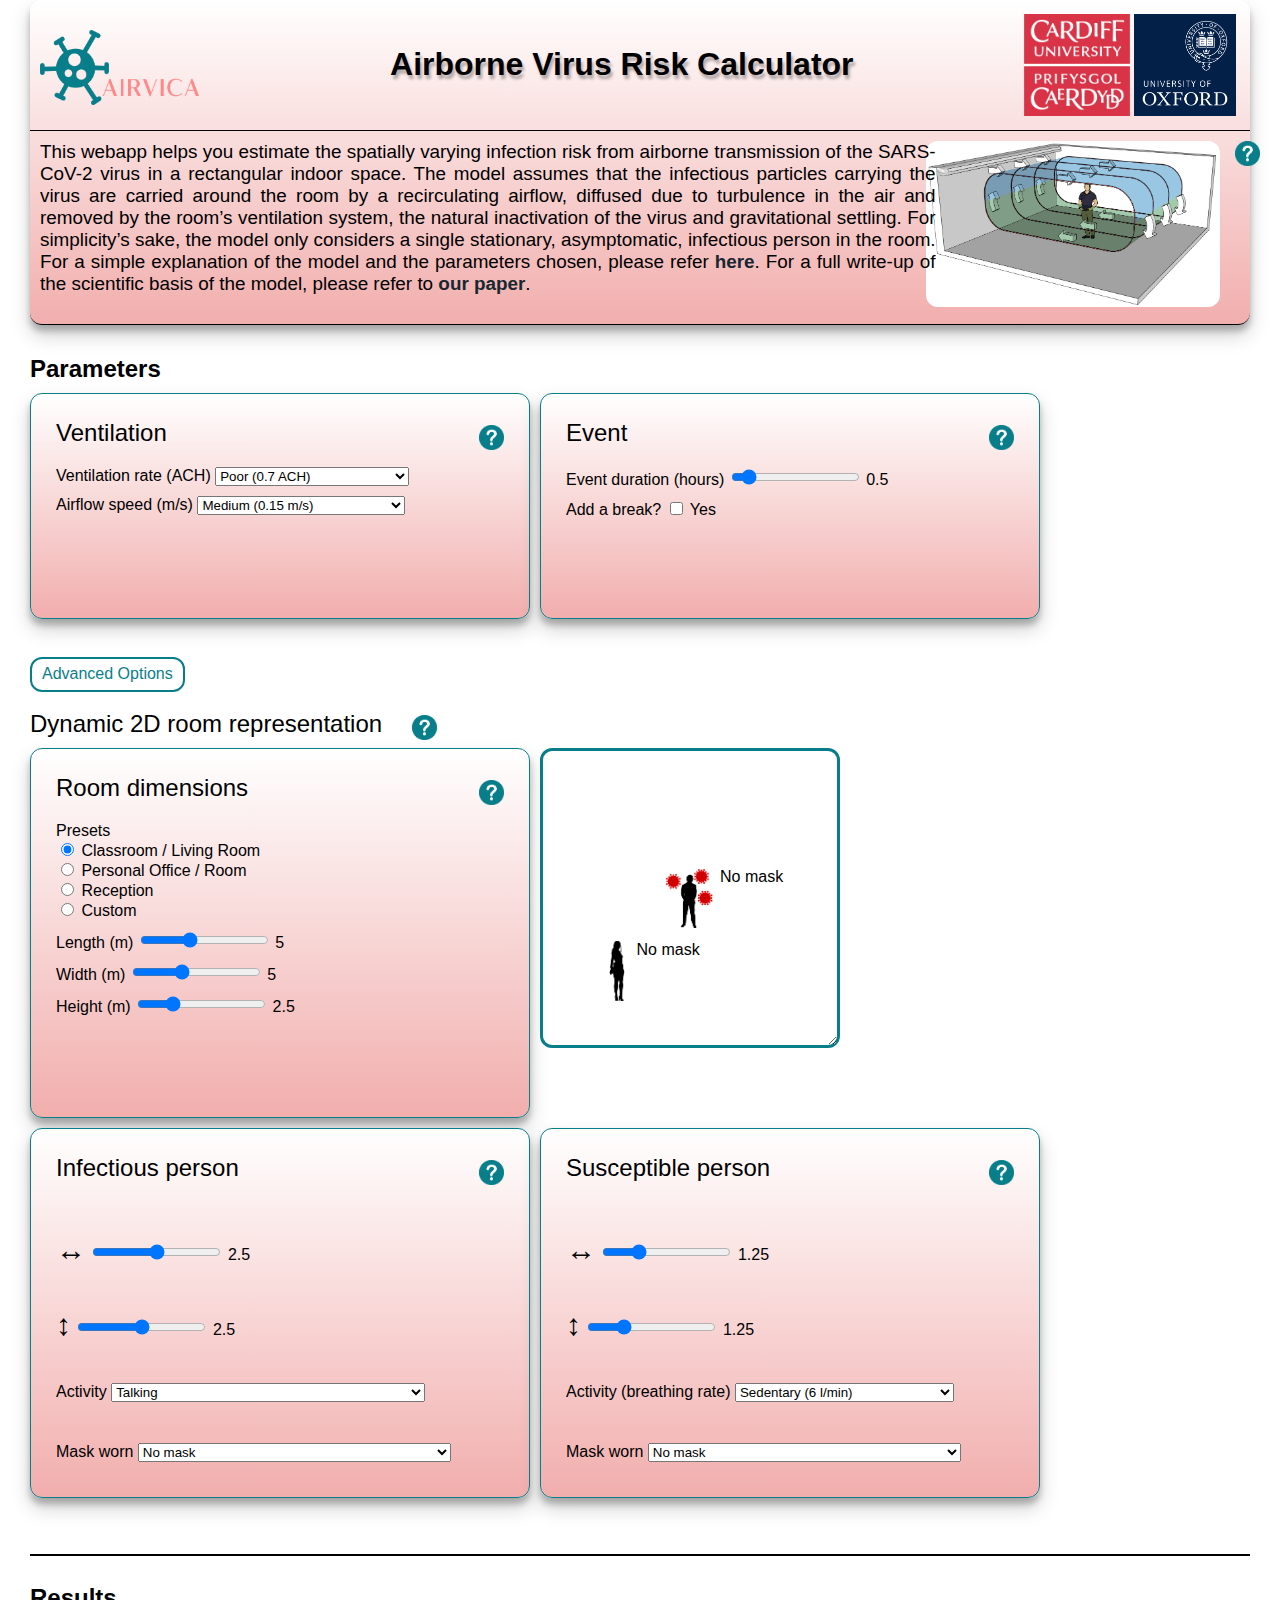
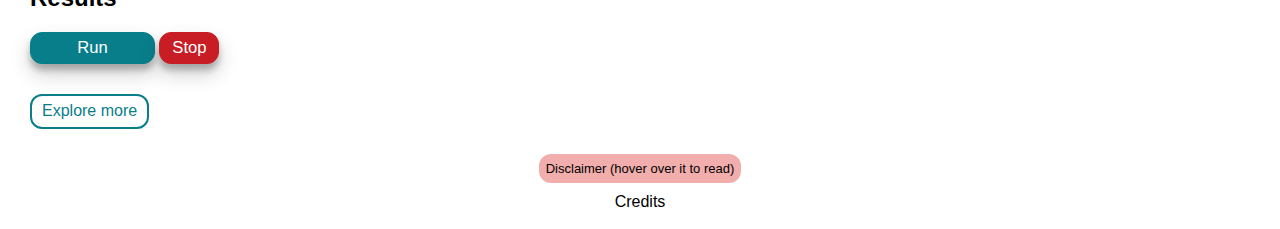
<file: index.html>
<!-- Skip to content
zechlau14
/
airborne_transmission_webapp
Private
Code
Issues
Pull requests
Actions
Projects
Security
Insights
Settings
airborne_transmission_webapp/webapp.html
@D-i-m-i
D-i-m-i work done on mask icons
 2 contributors
571 lines (510 sloc)  29.8 KB -->
<!DOCTYPE html>
<html lang="en">

<head>
    <meta charset="UTF-8">
    <meta name="viewport" content="width=device-width, initial-scale=1.0">

    <link rel="stylesheet" href="sheet/webapp_style.css">
    <link rel="stylesheet" href="sheet/hovertext_style.css">
    <!-- CSS only -->

    <!-- link to add Bootstrap -->
    <link href="https://cdn.jsdelivr.net/npm/bootstrap@5.2.3/dist/css/bootstrap.min.css" rel="stylesheet" integrity="sha384-rbsA2VBKQhggwzxH7pPCaAqO46MgnOM80zW1RWuH61DGLwZJEdK2Kadq2F9CUG65" crossorigin="anonymous">

    <!-- <link rel="stylesheet" href="sheet/range_style.css"> -->
    <!--<script src="https://ajax.googleapis.com/ajax/libs/jquery/3.6.0/jquery.min.js"></script>-->
    <title>Airborne Virus Risk Calculator</title>
    <script src="https://cdn.plot.ly/plotly-latest.min.js"></script>
</head>

<body class="body">
  <div class="container-local">
    <div class="banner">
      <!-- <div class="banner-top"> -->
        <!-- <div class="row"> -->
          <!-- <div class="col col-6"> -->
      <div style="display: flex; margin-bottom: 10px; padding: 10px 0 10px 0; justify-content: space-between; border-bottom: 1px solid black;">
        <img src="images/airvica_logo_c.png" alt="airvica_logo" style="width: 13%; min-width: 80px; max-width: 210px; height: fit-content; margin: 20px 10px 10px 10px;">
        <div style="display: flex; align-items: center; text-align: center;">
          <h1 style="margin: 0 0 0 15px; font-size: calc(0.8em + 1.5vw); text-shadow: 2px 4px 3px rgba(0, 0, 0, 0.3);">Airborne Virus Risk Calculator</h1>
        </div>
        <!-- <div style="display: flex;"> -->
        <!-- <div style="display: flex; align-items: center;"> -->
        <div style="text-align: right; width: 220px; display: flex; align-items: center; margin-right: 10px">
          <img src="images/cardiff_logo_c.jpeg" alt="cardiff_uni_logo" style="width: var(--logo-width); height: var(--logo-height); min-width: var(--logo-min-width); margin: var(--logo-margin)">
          <img src="images/oxford_logo_c.png" alt="oxford_uni_logo" style="width: 48%; height: fit-content; min-width: var(--logo-min-width); margin: var(--logo-margin); margin-left: 0px;">
        </div>
          <!-- </div> -->
        <!-- <div style="display: flex; align-items: center;"> -->
        <!-- </div> -->
        <!-- </div> -->
      </div>
          <!-- </div> -->
        <!-- <div class="title-logos"> -->
          <!-- <div style="display: flex;"> -->
          <!-- <div class="col col-6"> -->
          <!-- </div> -->
        <!-- <div class="col col-sm-12 col-lg-4">
        </div> -->
          <!-- </div> -->
        <!-- <div style="display: flex;">
          <img src="images/oxford_logo_c.png" alt="oxford_uni_logo" style="margin-left: 20px; width: 139px; height: 41px; box-shadow: var(--box-shadow)">
          <img src="images/cardiff_logo_c.jpeg" alt="cardiff_uni_logo" style="width: 88px; height: 41px; margin-left: 10px; box-shadow: var(--box-shadow)">
        </div> -->
        <!-- </div> -->
      <!-- </div> -->
      <!-- Intro text -->

      <!-- <div class="container"> -->
      <div class="banner-text-and-video">
        <!-- <div class="banner-text col-sm-8 col-lg-8" style="width: 50%"> -->
          <div class="embedded-video" style="width: 40%; float:right; max-width: 23vw; min-width: 200px; margin-left: 10px">
            <!-- <img src="images/virus.jpg" alt="virus_illustration" style="height: 406px;"> -->
            <!-- <iframe width="90%" height="100%" src="https://www.youtube.com/embed/udfSJ1wj1YE" title="YouTube video player" frameborder="0" allow="accelerometer; autoplay; clipboard-write; encrypted-media; gyroscope; picture-in-picture" allowfullscreen></iframe> -->
            <!-- <iframe width="100%" height="100%" src="https://www.youtube.com/embed/udfSJ1wj1YE" title="YouTube video player" frameborder="0" allow="accelerometer; autoplay; clipboard-write; encrypted-media; gyroscope; picture-in-picture" allowfullscreen></iframe> -->
              <img src="images/air_circulation.jpg" alt="air_circulation_schematic" style="border-radius: 12px; width: 100%">
              <div>
                <span class="hovertext" text-hover="An illustration of the assumption of the recirculating loop formed in the room by the mechanical ventilation.
                In the blue part of the loop, the air is travelling left to right, while in the green part of the loop, the air is travelling right to left.">
                <img src="images/info_mark.png" alt="card information" class="question-mark" style="margin-left: 15px">
                </span>
              </div>
            </div>
          <div class="description">
            <For>This webapp helps you estimate the spatially varying infection risk from airborne transmission of the SARS-CoV-2 virus in a rectangular indoor space. The model assumes that the infectious particles carrying the virus are carried around the room by a recirculating airflow, diffused due to turbulence in the air and removed by the room’s ventilation system, the natural inactivation of the virus and gravitational settling. For simplicity’s sake, the model only considers a single stationary, asymptomatic, infectious person in the room. For a simple explanation of the model and the parameters chosen, please refer <a href="Simple_Explanation.pdf">here</a>. For a full write-up of the scientific basis of the model, please refer to <a href="https://doi.org/10.1098/rspa.2021.0383" target="_blank">our paper</a>.</p>
          </div>
          <!-- <div class="banner-text" style="width: 70%"> -->
          <!-- <div class="embedded-video col" style="min-height: 285px;"> -->

    <!-- </div> -->
      </div>
    <!-- </div> -->
    </div>


    <div class=controls-plots-area style="margin-top: 30px;">
      <h2 class="h2-local">Parameters</h2>
      <div style="display: flex; flex-wrap: wrap;">
        <!-- <div style="display: flex; flex-direction: column;"> -->
        <!-- model inputs -->
        <!-- <div style="display: flex; justify-content: start; flex-direction: column;"> -->

          <div class="controls-card" style="height:fit-content; min-height: 226px; margin-top: 0px width: var(--room-cards-width);
          max-width: var(--room-cards-max-width); margin-bottom: 10px;">
            <div class="card-headings">
              <p class="h2-local">Ventilation</p>
              <span class="hovertext" text-hover="Ventilation, ie. the injection of air into the room, is assumed to be from mechanical sources.
              The ventilation rate is given in terms of Air Exchanges per Hour (ACH), which measures the amount of fresh air injected into the room in an hour as a fraction of the room's volumes.">
                <img src="images/info_mark.png" alt="card information" class="question-mark">
              </span>
            </div>
            <div class="controls-alignment">
              <div class="control-padding">
                <label for="vent">Ventilation rate (ACH) </label>
                <select id="vent" name="vent" onchange="show_hide_custom(this)">
                  <option value="0.2"> Very poor (0.2 ACH)</option>
                  <option value="0.7" selected> Poor (0.7 ACH)</option>
                  <option value="3"> Good (3.0 ACH)</option>
                  <option value="6"> Very good (6.0 ACH)</option>
                  <option value="customOption">Choose your own ACH value</option>
                </select><input type="range" id="vent-custom" name="vent-custom" style="display:none;" min="0.1" step="0.01"
                value="3" max="40" oninput="this.nextElementSibling.value = this.value;"> </input>
                <output style="display:none;">3</output>
              </div>

              <div class="control-padding" style="padding-bottom: 10px;">
                <label for="airflow">Airflow speed (m/s)</label>
                <!--<select id="airflow" name="airflow" onchange="if(this.options[this.selectedIndex].value=='customOption'){
                    this.style.display='none'; this.nextElementSibling.style.display='inline';
                }"> -->
                <select id="airflow" name="airflow" onchange="show_hide_custom(this)">
                  <option value="0"> Off (0  m/s)</option>
                  <option value="0.15" selected> Medium (0.15 m/s)</option>
                  <option value="0.8"> High (0.8 m/s)</option>
                  <option value="customOption">Choose your own airflow speed</option>
                </select><input type="range" id="airflow-custom" name="airflow-custom" style="display:none;" min="0" step="0.01"
                value="0.5" max="3" oninput="this.nextElementSibling.value = this.value;"> </input>
                <output style="display:none;">0.5</output>
              </div>
            </div>
          </div>

          <div class="controls-card" style="height:fit-content; min-height: 226px; margin-top: 0px; margin-bottom: 20px; width: var(--room-cards-width);
          max-width: var(--room-cards-max-width);">
            <div class="card-headings">
              <p class="h2-local">Event</p>
              <span class="hovertext" text-hover="We assume that the room is free of the virus at the beginning of the event.
              If a break is added during the event, we assume that everyone leaves the room during the break and the mechanical ventilation settings are unchanged.">
                <img src="images/info_mark.png" alt="card information" class="question-mark">
              </span>
            </div>
            <!-- <div class="controls-alignment"> -->
              <div class="control-padding">
                <label for="duration"> Event duration (hours)</label>
                <input type="range" id="duration" name="duration" min="0.25" max="3" value="0.5" step="0.05"
                oninput="this.nextElementSibling.value = this.value;" onmouseup="pass_break();">
                <output>0.5</output>
              </div>

              <div class="control-padding" style="padding-bottom: 10px;">
                <div>
                  <label for="break"> Add a break?</label>
                  <input type="checkbox" id="break" name="break" onclick="add_break()"> Yes
                </div>

                <div id="break-inputs">
                  <div style="display: flex; flex-direction: column;">
                    <div>
                      <label for="break-inputs"> Set when the break starts and ends.<br></label>
                    </div>

                    <div>
                      <input type="range" id="break-part1" name="break-part1"
                      min="0" max="0.5" step="0.05" value="0.2" oninput="show_break_numbers()">
                      <input type="range" id="break-part2" name="break-part2"
                      min="0" max="0.5" step="0.05" value="0.3" oninput="show_break_numbers()">
                    </div>
                  </div>
                  <br>
                  <div id="break-numbers">
                    <span id="break-start">0.2</span>
                    <span id="break-end">0.3</span>
                  </div>
                  <div id="break-numbers"><span>start</span> <span>end</span></div>
                </div>
              </div>
            <!-- </div> -->
          </div>
        <!-- </div> -->
      <!-- </div> -->
    </div>

        <!-- <div style="display: flex; flex-direction: column;">
          <div style="display: flex; justify-content: flex-start;">
            <div>
              <h2 class="h2-local">3D room and air circulation illustration</h2>
            </div>
            <div style="margin-top: 5px;">
              <span class="hovertext" text-hover="An illustration of the assumption of the recirculating loop formed in the room by the mechanical ventilation.
              In the blue part of the loop, the air is travelling left to right, while in the green part of the loop, the air is travelling right to left.">
                <img src="images/info_mark.png" alt="card information" class="question-mark">
              </span>
            </div>
          </div>
          <div class="room-air-illustration">
            <img src="images/air_circulation.png" alt="air_circulation_schematic" style="width: 100%; border-radius: 12px;">
          </div>
        </div> -->

      <br>
      <!-- <br> -->
      <!-- continuation of model inputs -->
      <!-- button to show Advanced inputs to the model -->
      <button type="button" onclick="advanced_options()" class="secondary-button">Advanced Options</button> <br>

      <div name="advanced-options" id="advanced-options" class="advanced-card" style="display:none;">
        <div class="card-headings">
          <p class="h2-local">Advanced Options</p>
          <span class="hovertext" text-hover="Advanced Options deal with properties that are dependent on the virus.
          The default values are some of the possible values for SARS-CoV-19.">
            <img src="images/info_mark.png" alt="card information" class="question-mark">
          </span>
        </div>
        <div class="controls-alignment">
          <div class="control-padding">
            <label for="emission"> Respiratory droplet emission rate for breathing (particles/min)</label>
              <input type="number" name="emission" id="emission" value="480" min="0">

              <label for="viral-load">Viral load of infectious person (virus/mL)</label>
              <!--<select id="viral-load" name="viral-load" onchange="if(this.options[this.selectedIndex].value=='customOption'){
                  this.style.display='none'; this.nextElementSibling.style.display='inline';
              }"> -->
              <select id="viral-load" name="viral-load" onchange="show_hide_custom(this)">
                  <option value="4"> Low (10^4)</option>
                  <option value="7"> Average (10^7))</option>
                  <option value="9" selected> High (10^9))</option>
                  <option value="12"> Very high (10^12))</option>
                  <option value="customOption">Choose your own</option>
                  </select><input type="number" id="viral-load-custom" name="viral-load-custom" style="display:none;" min="0"> </input>
          </div>

          <div class="control-padding" style="padding-bottom: 10px; padding-right: 10px;">
            <label for="deact">Virus deactivation rate (1/h)</label>
              <input type="number" name="deact" id="deact" value="0.636" min="0">

              <label for="settle">Gravitational settling rate (1/h)</label>
              <input type="number" name="settle" id="settle" value="0.122" min="0">

              <label for="Inf-Const"> Median Infectious Dose </label>
              <input type="number" name="Inf-Const" id="Inf-Const" value="200" min="1">
          </div>

          <div class="control-padding">
            <b>Step size</b>
              <label for="delta-x"> &Delta;x (m) </label>
              <input type="number" name="delta-x" id="delta-x" value="0.16" min="0" max="1">

              <label for="delta-y"> &Delta;y (m) </label>
              <input type="number" name="delta-y" id="delta-y" value="0.16" min="0" max="1">

              <label for="delta-t"> &Delta;t (s) </label>
              <input type="number" name="delta-t" id="delta-t" value="3" min="0" max="20">
          </div>
          <div class="control-padding" style="padding-bottom: 0px;">
            <p><em>Warning: making these too small will cause the calculation of the infection risk in the room to be extremely slow.</em></p>
          </div>
        </div>
      </div>

      <div name="advanced-options" id="advanced-options" class="boxed" style="display:none;">
          <h3>Advanced options</h3>
          <p> <label for="emission"> Respiratory droplet emission rate for breathing (particles/min)</label>
              <input type="number" name="emission" id="emission" value="480" min="0">

              <label for="viral-load">Viral load of infectious person (virus/mL)</label>
              <select id="viral-load" name="viral-load" onchange="if(this.options[this.selectedIndex].value=='customOption'){
                  this.style.display='none'; this.nextElementSibling.style.display='inline';
              }">
                  <option value="4"> Low (10^4)</option>
                  <option value="7"> Average (10^7))</option>
                  <option value="9" selected> High (10^9))</option>
                  <option value="12"> Very high (10^12))</option>
                  <option value="customOption">Choose your own</option>
                  </select><input type="number" id="viral-load-custom" name="viral-load-custom" style="display:none;" min="0"> </input>
          </p>

          <p>
              <label for="deact">Virus deactivation rate (1/h)</label>
              <input type="number" name="deact" id="deact" value="0.636" min="0">

              <label for="settle">Gravitational settling rate (1/h)</label>
              <input type="number" name="settle" id="settle" value="0.122" min="0">

              <label for="Inf-Const"> Median Infectious Dose </label>
              <input type="number" name="Inf-Const" id="Inf-Const" value="200" min="1">
          </p>

          <p> <b>Step size</b>
              <label for="delta-x"> Delta x (m) </label>
              <input type="number" name="delta-x" id="delta-x" value="0.16" min="0" max="1">

              <label for="delta-y"> Delta y (m) </label>
              <input type="number" name="delta-y" id="delta-y" value="0.16" min="0" max="1">

              <label for="delta-t"> Delta t (s) </label>
              <input type="number" name="delta-t" id="delta-t" value="3" min="0" max="20">
          </p>
          <p>  Warning: making these too small will cause the calculation of the infection risk in the room to be extremely slow. </p>

      </div>

      <br>
      <div style="display: flex; justify-content: space-between; flex-wrap: wrap;">
        <div style="display: flex; flex-direction: column;">
          <div style="display: flex; justify-content: flex-start;">
            <div>
              <p class="h2-local">Dynamic 2D room representation</p>
            </div>
            <div style="margin-top: 5px;">
              <span class="hovertext" text-hover="This shows a 2D image of the floor area of the room, and the positions of the infected and susceptible person in the room.
              To manipulate the dimensions of the room or the position of people, you may either use the controls on the corresponding cards
              or click and drag the bottom right corner of the room or the person icons.">
                <img src="images/info_mark.png" alt="card information" class="question-mark">
              </span>
            </div>
          </div>
          <!-- Room rectangle can be dragged to resize.
            and the Infectious person dot can be dragged to be repositioned.-->
          <div style="display: flex; flex-direction: column; margin-bottom: 20px;">

            <div style="display: flex; flex-wrap: wrap">
              <div class="controls-card" style="margin-top: 0; margin-bottom: 10px; width: var(--room-cards-width); max-width: var(--room-cards-max-width);">
                <div class="card-headings">
                  <p class="h2-local">Room dimensions</p>
                  <span class="hovertext" text-hover="The dimensions of the rectangular room.">
                    <img src="images/info_mark.png" alt="card information" class="question-mark">
                  </span>
                </div>
                <div class="controls-alignment">
                  <div class="control-padding">
                    <label for="room-presets">Presets</label><br>
                    <div style="display: flex; flex-direction: column;">
                      <div><input type="radio" name="room-presets" id="classroom-choice" onclick="room_presets(id)" checked="checked"> Classroom / Living Room</input></div>
                      <div><input type="radio" name="room-presets" id="office-choice" onclick="room_presets(id)"> Personal Office / Room </input></div>
                      <div><input type="radio" name="room-presets" id="reception-choice" onclick="room_presets(id)"> Reception</input></div>
                      <div><input type="radio" name="room-presets" id="custom-room-preset" onclick="room_presets(id)"> Custom</input></div>
                    </div>
                  </div>

                  <div class="control-padding">
                    <label for="room-length"> Length (m) </label>
                    <input type="range" id="room-length" name="room-length" min="2" max="10" value="5" step="0.1"
                    oninput="passRoomLength(); room_preset_custom()">
                    <!-- oninput, passRoomLength changes the length of the room visualisation-->
                    <output> 5 </output>
                  </div>

                  <div class="control-padding">
                    <label for="room-length"> Width (m) </label>
                    <input type="range" id="room-width" name="room-width" min="2" max="10" value="5" step="0.1"
                    oninput="passRoomWidth(); room_preset_custom()">
                    <!-- oninput, passRoomWidth changes the length of the room visualisation-->
                    <output> 5 </output>
                  </div>

                  <div class="control-padding" style="padding-bottom: 10px;">
                    <label for='roomd-height'> Height (m)</label>
                    <input type="range" id="room-height" name="room-height" min="2" max="4" value="2.5" step="0.1"
                    oninput="this.nextElementSibling.value = this.value; room_preset_custom()">
                    <output>2.5</output>
                  </div>
                </div>
              </div>
              <div class="room-visual" id="room-visual" ondragover="allowDrop(event);" style="margin-right: 10px; margin-bottom: 10px;">
                <!-- <div class="drag_dot" id="source_dot" draggable="true" ondrag='dragInf(event);' ondragend="dragInfend(event);"></div> -->
                  <div style="display: flex;">
                  <!--<div class="infectious-avatar" id="source_dot" draggable="true" ondragstart="event.dataTransfer.setData('text/plain', this.id);" ondrag='dragInf(event);' ondragend="dragInfend(event);"></div>-->
                  <!--<div class="infectious-avatar" id="susceptible_dot" draggable="true" ondragstart="event.dataTransfer.setData('text/plain', this.id);" ondrag="dragSus(event);" ondragend="dragSusend(event);"></div>-->
                    <div class="infectious-avatar" id="source_dot">
                      <span class="mask_pic avatar-and-mask" id="inf_mask_pic">No mask</span>
                    </div>
                    <div class="susceptible-avatar" id="susceptible_dot">
                      <span class="mask_pic avatar-and-mask" style="margin-left: 50px;" id="occ_mask_pic">No mask</span>
                    </div>
                  </div>
              </div>


          </div>
          <div style="display: flex; flex-wrap: wrap;">
            <div class="controls-card" style="display: flex; flex-direction: column; justify-content: space-between; margin-top: 0px; margin-bottom: 10px; width: var(--room-cards-width); max-width: var(--room-cards-max-width);">
            <div class="card-headings">
              <p class="h2-local">Infectious person</p>
              <span class="hovertext" text-hover="Control the position of the infectious person, what they are doing and the type of mask they are wearing.">
                <img src="images/info_mark.png" alt="card information" class="question-mark">
              </span>
            </div>
            <!-- <div class="controls-alignment"> -->
              <div class="control-padding">
                <label for='x0' style="font-size: 30px">&harr;</label>
                <input type='range' id="x0" name="x0" min="0" value="2.5" max="5" step="0.01"
                oninput="pass_source_coord();">
                <!-- oninput, passX0 updates the infectious person dot-->
                <output> 2.5 </output>
              </div>

              <div class="control-padding">
                <label for='y0' style="font-size: 30px">&#8597;</label>
                <input type='range' id="y0" name="y0" min="0" value="2.5" max="5" step="0.01"
                oninput="pass_source_coord();">
                <!-- oninput, passY0 updates the infectious person dot-->
                <output> 2.5 </output>
              </div>

              <div class="control-padding">
                <label for="talk">Activity</label>
                <select id="talk" name="talk" class="dropdown-width" onchange="show_hide_custom_percent(this)">
                  <option value="0">Breathing</option>
                  <option value="100" selected>Talking</option>
                  <option value="customOption">Choose the % of time talking</option>
                </select>
                <input type="range" id="talk-custom" name="talk-custom" style="display:none;" min="0" max="100" step="1" value="50"
                oninput="this.nextElementSibling.value = this.value + '%'; this.nextElementSibling.style='display:inline';"></input>
                <output style="display:none">50%</output>
              </div>

              <div class="control-padding" style="padding-bottom: 10px">
                <label for="inf-mask">Mask worn</label>
                <select id="inf-mask" name="inf-mask" class="dropdown-width" onchange="inf_mask_visual(); show_hide_custom_percent(this)">
                  <option value="0" selected> No mask</option>
                  <option value="0.35"> 1-ply Cloth mask (35%)</option>
                  <option value="0.5"> 3-ply Cloth mask (50%)</option>
                  <option value="0.59"> Surgical mask (59%)</option>
                  <option value="0.9"> N95/FFP2 mask (95%) </option>
                  <option value="customOption">Choose your own mask efficiency (%)</option>
                  </select>
                <input type="range" id="inf-mask-custom" name="inf-mask-custom" style="display:none;" min="0" max="100" step="1" value="0"
                    onblur="if(this.value==''){toggleField(this,this.previousSibling);}" oninput="this.nextElementSibling.value = this.value + '%'; this.nextElementSibling.style='display:inline';"> </input>
                <output style="display:none">0%</output>
                <!-- <span class="mask_pic" id="inf_mask_pic"> </span> -->
              </div>
            <!-- </div> -->
            </div>
            <div class="controls-card" style="display: flex; flex-direction: column; justify-content: space-between; margin-top: 0px; width: var(--room-cards-width); max-width: var(--room-cards-max-width);">
              <div class="card-headings">
                <p class="h2-local">Susceptible person</p>
                <span class="hovertext" text-hover="Control the position of the susceptible person, what they are doing and the type of mask they are wearing.">
                  <img src="images/info_mark.png" alt="card information" class="question-mark">
                </span>
              </div>

              <!-- <div class="controls-alignment"> -->
                <div class="control-padding">
                  <label for="x_e" style="font-size: 30px">&harr;</label>
                    <input type="range" id="x_e" name="x_e" min="0" max="5" value="1.25" step="0.01"
                    oninput="pass_sus_coord();">
                    <output>1.25</output>
                </div>

                <div class="control-padding">
                  <label for="y_e" style="font-size: 30px">&#8597</label>
                    <input type="range" id="y_e" name="y_e" min="0" max="5" value="1.25" step="0.01"
                    oninput="pass_sus_coord();">
                    <output>1.25</output>
                </div>

                <div class="control-padding">
                  <label for="occ-act">Activity (breathing rate)</label>
                    <!--<select id="occ-act" name="occ-act" onchange="if(this.options[this.selectedIndex].value=='customOption'){
                        this.style.display='none'; this.nextElementSibling.style.display='inline'; this.nextElementSibling.nextElementSibling.style.display='inline';
                    }"> -->
                    <select id="occ-act" name="occ-act" style="width: 49%;" onchange="show_hide_custom(this)">
                      <option value="6" selected> Sedentary (6 l/min)</option>
                      <option value="18"> Active (18 l/min)</option>
                      <option value="54"> Moderate exercise (54 l/min)</option>
                        <option value="customOption">Choose your own breathing rate</option>
                      </select><input type="range" id="occ-act-custom" name="occ-act-custom" style="display:none;" min="3" step="0.1"
                      value="6" max="120" oninput="this.nextElementSibling.value = this.value+' l/min';"> </input>
                      <output style="display:none;">6 l/min</output>
                </div>

                <div class="control-padding" style="padding-bottom: 10px">
                  <label for="occ-mask">Mask worn</label>
                    <!--<select id="occ-mask" name="occ-mask" onchange="sus_mask_visual();if(this.options[this.selectedIndex].value=='customOption'){
                        this.style.display='none'; this.nextElementSibling.style.display='inline'; this.nextElementSibling.nextElementSibling.style.display='inline';
                    }"> -->
                    <select id="occ-mask" class="dropdown-width" name="occ-mask" onchange="sus_mask_visual(); show_hide_custom_percent(this)">
                        <option value="0" selected> No mask</option>
                        <option value="0.2"> 3-ply Cloth mask (20%)</option>
                        <option value="0.5"> Surgical mask (50%)</option>
                        <option value="0.9"> N95/FFP2 mask (90%) </option>
                        <option value="customOption">Choose your own mask efficiency (%)</option>
                    </select><input type="range" id="occ-mask-custom" name="occ-mask-custom" style="display:none;" min="0" max="100" step="1" value="0"
                    oninput="this.nextElementSibling.value = this.value + '% efficency'; this.nextElementSibling.style='display:inline';"> </input>
                    <output style="display:none">0% efficiency</output>
                </div>
              <!-- </div> -->
            </div>
          </div>

            </div>
            <br>
          </div>


          <!--
          <div>
            <p style="margin: 0px 0px 5px 5px;"><strong>Mask worn:</strong></p>
            <div style="display: flex">
            <div>
              <img src="images/infected_person.png" alt="infectious_person_illustration" style="aspect-ratio: 1/1; width: 40px;">
            </div>
            <div>
            </div>
            </div>
          </div>
          -->






      </div>

      <hr style="border: 1px solid black;">
      <div style="display: flex; flex-direction: column;">
          <div>
            <h2>Results</h2>
          </div>
          <div>
            <button type="button" onclick="Run_no_modes()" class="results-button">Run</button>
            <button type="button" onclick="reset_results();" class="results-stop-button">Stop</button>
          </div>


          <!-- loading bar to show progress of model-->
          <div class="progress-bar-local" id="progress-bar" style="margin-top: 10px;">
            <div class="the-bar" id="the-bar" style="display:none;"></div>
          </div>
        </div>
        <div style="display: flex; margin-top: 10px; justify-content: space-between; flex-wrap: wrap">
          <div id="output-msg" style="display: none">
            <div style="display: flex; flex-direction: column;">
              <div style="margin-top: 15px;">
                <h3>% infection</h3>
              </div>
              <!-- <div style="box-shadow:  var(--box-shadow); border-radius: var(--border-radius); margin-bottom: 15px"> -->
                <p class="output-message"><span id="risk_avg" style="display:none"></span><span id="infected" style="display:none"></span></p>
              <!-- </div> -->
            </div>
          </div>
          <div>
            <div id="chart_area" style="display: none; width: 100vw">
              <div style="display: flex; flex-direction: column;">
                <div>
                  <h3>Infection risk at the end of the event</h3>
                </div>
                <div id='inf-contour' class="chart" style="display:none; max-width: 90vw; margin-left: -50px"> </div>
                  <!-- <div class="chart">
                     <p id="chart_time"></p>
                     <div id='inf-contour' style="display:none"> </div>
                  </div> -->
              </div>
            </div>
          </div>
        </div>
      <div style="margin-top: 10px;">
        <button type="button" class="secondary-button" onclick="explore_more()">Explore more</button>
      </div>
      <div id="Explore_more_container" style="display: none; margin-top: 15px;">
        <div>
          <h3 style="font-size: var(--font-size-results)">Calculate the concentration and risk at a specific position</h3>
          <button type="button" onclick="Run_position()" class="primary-button">Run</button>
          <button type="button" onclick="reset_results()" class="stop-button">Stop</button>
          </div>

          <!-- <div class="loader" id="loading" style="display:none"></div> -->
          <div class="progress-bar-local">
            <div class="the-bar" id="position-loading" style="display:none;">   </div>
          </div>

          <div class="chart_container">
          <div class="chart">
          <div id="conc-output" style="display:none; width:90vw; margin-left: -30px"> </div>
          </div>

          <div class="chart">
          <div id="risk-output" style="display:none; width:90vw; margin-left: -30px"> </div>
          </div>

          </div>
          <!-- <br> -->

          <div style="margin-top: 20px;">
            <h3 style="font-size: var(--font-size-results)">Calculate the concentration throughout the room at the end of the event</h3>
            <button type="button" onclick="Run_C_contour()" class="primary-button">Run</button>
            <button type="button" onclick="reset_results()" class="stop-button">Stop</button>
          </div>
        <!-- <div class="loader" id="loading2" style="display:none"></div> -->
        <div class="progress-bar-local">
          <div class="the-bar" id="C-contour-loading" style="display:none;">   </div>
        </div>

        <div class="chart" id="conc_contour" style="display:none; max-width: 90vw; margin-left: -45px; margin-top: 30px;"> </div>

        <!-- <br> -->

        <div style="margin-top: 30px;">
          <h3 style="font-size: var(--font-size-results)">Calculate the average concentration in the room</h3>
          <button type="button" onclick="Run_avg_C()" class="primary-button">Run</button>
          <button type="button" onclick="reset_results()" class="stop-button">Stop</button>
        </div>
        <!-- <br> -->

          <!-- loading bar to show progress of model-->
          <div class="progress-bar-local">
              <div class="the-bar" id="C-avg-loading" style="display:none;">   </div>
          </div>

          <div class="chart">
          <div id='C_avg-time' style="width: 90vw; margin-left: -30px"> </div>
          <span id="avg" style="display:none;"> </span>
          </div>


          <div style="margin-top: 30px;">
            <h3 style="font-size: var(--font-size-results)">Calculate the average infection risk in the room</h3>
            <button type="button" onclick="Run_avg_P()" class="primary-button">Run</button>
            <button type="button" onclick="reset_results()" class="stop-button">Stop</button>
          </div>
          <!-- <br> -->
          <!-- loading bar to show progress of model-->
          <div class="progress-bar-local">
            <div class="the-bar" id="P-avg-loading" style="display:none;">   </div>
          </div>

          <div class="chart">
            <div id='P_avg-time' style="width: 90vw; margin-left: -30px;"> </div>
            <span id="purifier" style="display:none"> </span>
          </div>
      </div>
      <!-- <div class="disclaimer">
        <p> <b>Disclaimer</b>:
          The results from this model, including the estimated infection risk, should be used with caution. Many of the inputs are uncertain due to a lack of data and the evolving nature of the virus. Furthermore, this model only calculates the risk of airborne transmission; it does not include the risk of short-range droplet transmission which can be minimized by social distancing. By using this webapp, you acknowledge its limitations and use it at the user’s own risk. To the fullest extent permitted by law, the authors of the website and app shall have no liability for any loss or damage suffered as a result of users’ use of or reliance on it.
        </p>
      </div> -->
    </div>
    <div style="display:flex; justify-content:center; margin-top: 20px">
      <div class="disclaimer" style="margin-top: 5px; font-weight: bold;">
        <span class="hovertext-disclaimer" style="font-weight: normal" text-hover="The results from this model, including the estimated infection risk, should be used with caution. Many of the inputs are uncertain due to a lack of data and the evolving nature of the virus. Furthermore, this model only calculates the risk of airborne transmission; it does not include the risk of short-range droplet transmission which can be minimized by social distancing. By using this webapp, you acknowledge its limitations and use it at the user’s own risk. To the fullest extent permitted by law, the authors of the website and app shall have no liability for any loss or damage suffered as a result of users’ use of or reliance on it.">
          Disclaimer (hover over it to read)
        </span>
      </div>
    </div>
      <div style="display:flex; justify-content:center;">
        <div>
          <footer style="margin-top: 10px">Credits</footer>
        </div>
      </div>

      <script src='script/webapp_form.js'></script>
      <script src="script/webapp_room.js"></script>
      <script src="script/webapp_run.js"></script>
      <br>
  </div>
</body>

</html>





<!-- FOR REFERENCE MASKS WORN-->

<!-- <div style="display: flex;">
  <p style="margin: 0px 5px 5px 0;"><strong>Masks worn</strong></p>
  <div style="display: flex;">
    <div style="margin-bottom: 10px">
      <img src="images/infected_person.png" alt="infectious_person_illustration" style="aspect-ratio: 1/1; width: 40px;">
      <span class="mask_pic" id="inf_mask_pic">No</span> -->
    <!-- </div> -->
    <!-- <div> -->
      <!-- <img src="images/susceptible_person.png" alt="susceptible_person_illustration" style="aspect-ratio: 1/1; width: 40px;"> -->
      <!-- <span class="mask_pic" id="occ_mask_pic"> No </span> -->
    <!-- </div> -->
  <!-- </div> -->
<!-- </div> -->
</file>
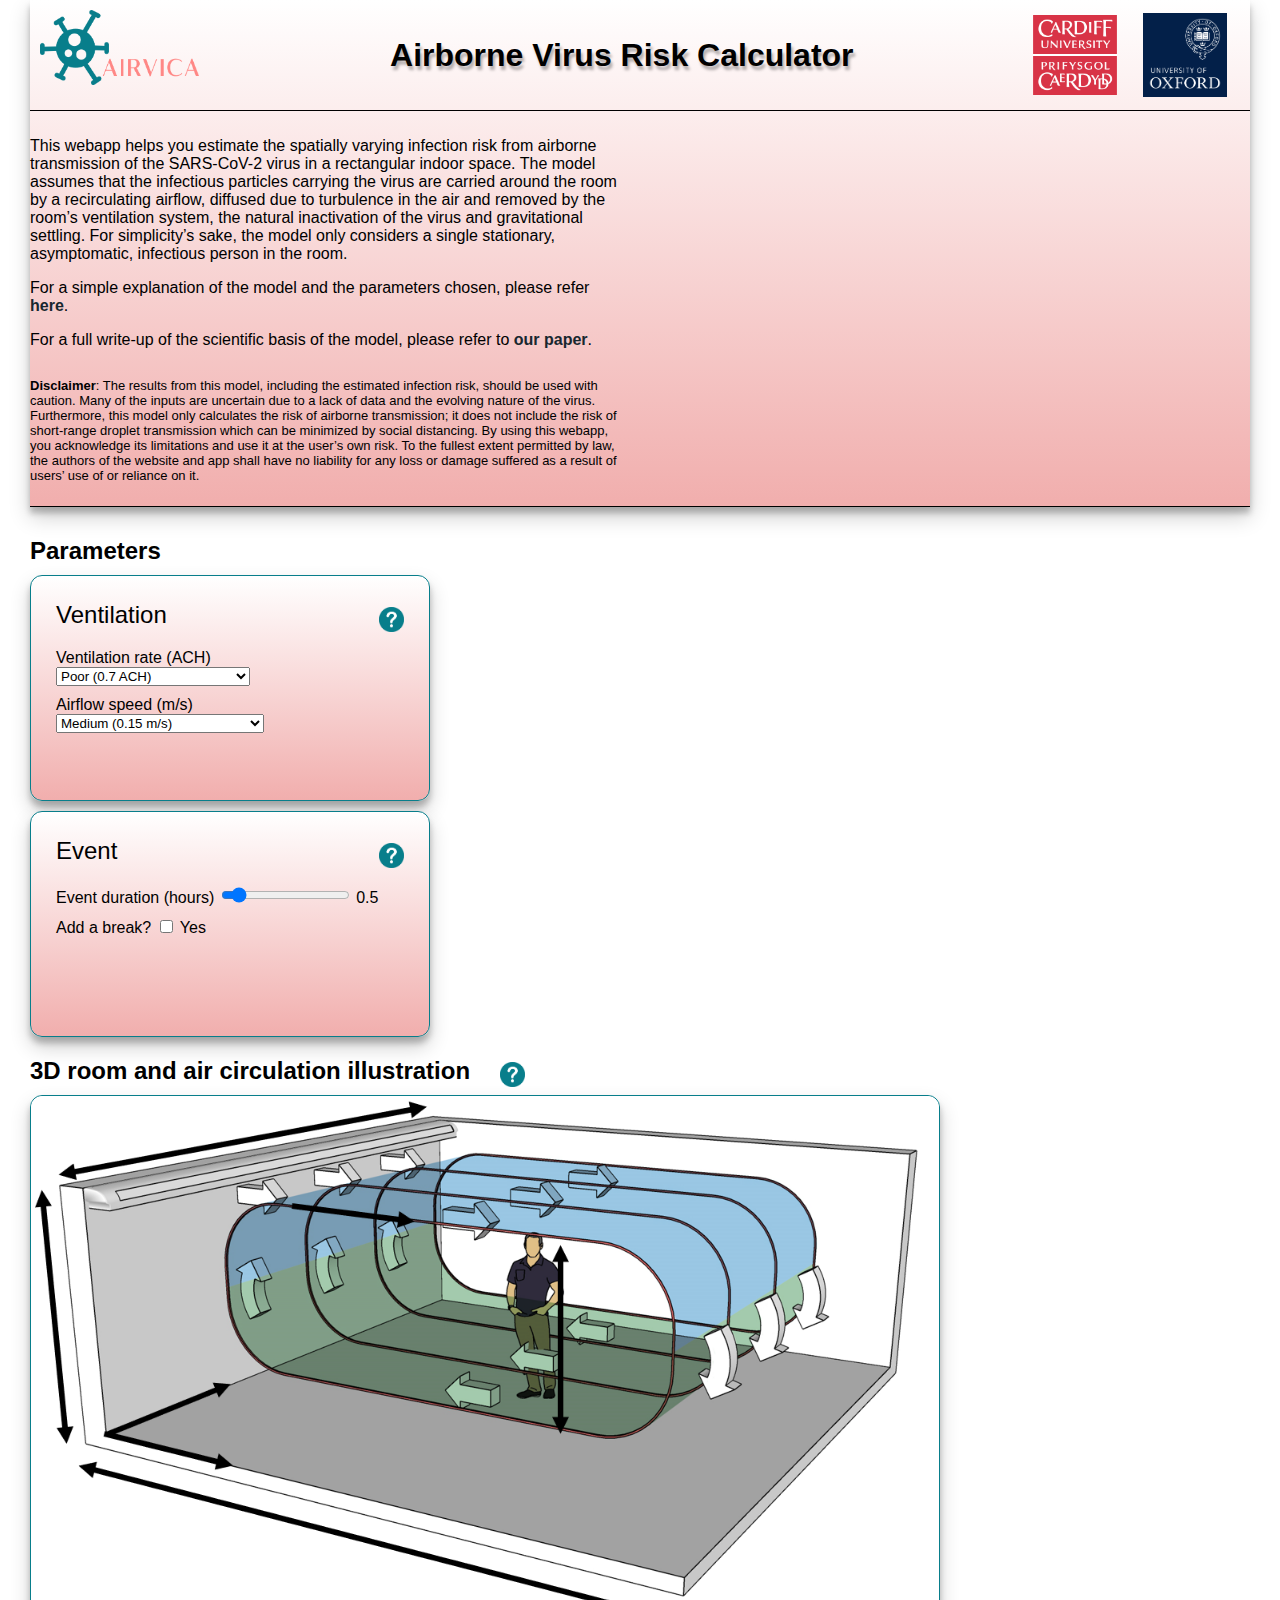
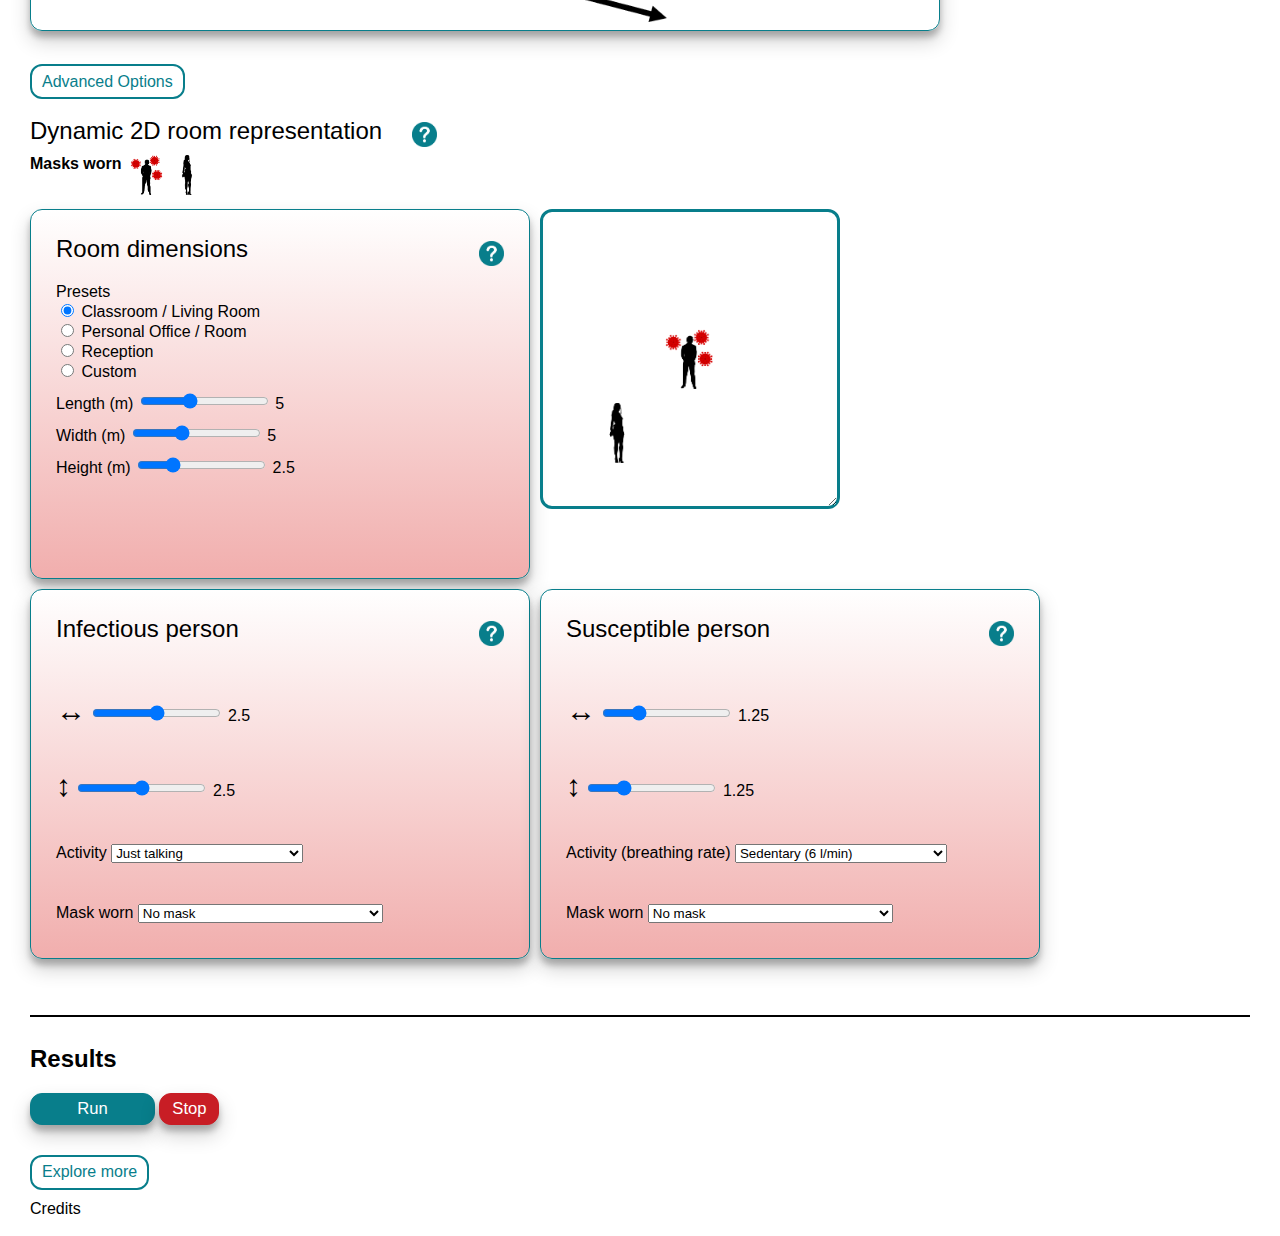
<file: index_sans_serif.html>
<!-- Skip to content
zechlau14
/
airborne_transmission_webapp
Private
Code
Issues
Pull requests
Actions
Projects
Security
Insights
Settings
airborne_transmission_webapp/webapp.html
@D-i-m-i
D-i-m-i work done on mask icons
 2 contributors
571 lines (510 sloc)  29.8 KB -->
<!DOCTYPE html>
<html lang="en">

<head>
    <meta charset="UTF-8">
    <meta name="viewport" content="width=device-width, initial-scale=1.0">

    <link rel="stylesheet" href="sheet/webapp_style_sans_serif.css">
    <link rel="stylesheet" href="sheet/hovertext_style.css">
    <!-- CSS only -->

    <!-- link to add Bootstrap -->
    <link href="https://cdn.jsdelivr.net/npm/bootstrap@5.2.3/dist/css/bootstrap.min.css" rel="stylesheet" integrity="sha384-rbsA2VBKQhggwzxH7pPCaAqO46MgnOM80zW1RWuH61DGLwZJEdK2Kadq2F9CUG65" crossorigin="anonymous">

    <!-- <link rel="stylesheet" href="sheet/range_style.css"> -->
    <!--<script src="https://ajax.googleapis.com/ajax/libs/jquery/3.6.0/jquery.min.js"></script>-->
    <title>Airborne Virus Risk Calculator</title>
    <script src="https://cdn.plot.ly/plotly-latest.min.js"></script>
</head>

<body class="body">
  <div class="container-local">
    <div class="banner">
      <!-- <div class="banner-top"> -->
        <!-- <div class="row"> -->
          <!-- <div class="col col-6"> -->
      <div style="display: flex; margin-bottom: 10px; justify-content: space-between; border-bottom: 1px solid black;">
        <img src="images/airvica_logo_c.png" alt="airvica_logo" style="width: 13%; min-width: 80px; max-width: 210px; height: fit-content; margin: 10px">
        <div style="display: flex; align-items: center;">
          <h1 style="margin: 0 0 0 15px; font-size: calc(0.8em + 1.5vw); text-shadow: 2px 4px 3px rgba(0, 0, 0, 0.3);">Airborne Virus Risk Calculator</h1>
        </div>
        <!-- <div style="display: flex;"> -->
        <!-- <div style="display: flex; align-items: center;"> -->
        <div style="text-align: right; width: 220px; display: flex; align-items: center; margin-right: 10px">
          <img src="images/cardiff_logo_c.jpeg" alt="cardiff_uni_logo" style="width: var(--logo-width); height: var(--logo-height); min-width: var(--logo-min-width); margin: var(--logo-margin)">
          <img src="images/oxford_logo_c.png" alt="oxford_uni_logo" style="width: var(--logo-width); height: fit-content; min-width: var(--logo-min-width); margin: var(--logo-margin)">
        </div>
          <!-- </div> -->
        <!-- <div style="display: flex; align-items: center;"> -->
        <!-- </div> -->
        <!-- </div> -->
      </div>
          <!-- </div> -->
        <!-- <div class="title-logos"> -->
          <!-- <div style="display: flex;"> -->
          <!-- <div class="col col-6"> -->
          <!-- </div> -->
        <!-- <div class="col col-sm-12 col-lg-4">
        </div> -->
          <!-- </div> -->
        <!-- <div style="display: flex;">
          <img src="images/oxford_logo_c.png" alt="oxford_uni_logo" style="margin-left: 20px; width: 139px; height: 41px; box-shadow: var(--box-shadow)">
          <img src="images/cardiff_logo_c.jpeg" alt="cardiff_uni_logo" style="width: 88px; height: 41px; margin-left: 10px; box-shadow: var(--box-shadow)">
        </div> -->
        <!-- </div> -->
      <!-- </div> -->
      <!-- Intro text -->

      <!-- <div class="container"> -->
      <div class="banner-text-and-video row">
        <div class="banner-text col-sm-12 col-lg-8">
          <div class="description">
            <p>This webapp helps you estimate the spatially varying infection risk from airborne transmission of the SARS-CoV-2 virus in a rectangular indoor space. The model assumes that the infectious particles carrying the virus are carried around the room by a recirculating airflow, diffused due to turbulence in the air and removed by the room’s ventilation system, the natural inactivation of the virus and gravitational settling. For simplicity’s sake, the model only considers a single stationary, asymptomatic, infectious person in the room.</p>
            <p>For a simple explanation of the model and the parameters chosen, please refer <a href="Simple_Explanation.pdf">here</a>.</p>
            <p>For a full write-up of the scientific basis of the model, please refer to <a href="https://doi.org/10.1098/rspa.2021.0383" target="_blank">our paper</a>.</p>

          </div>

          <div class="disclaimer">
            <p> <b>Disclaimer</b>:
              The results from this model, including the estimated infection risk, should be used with caution. Many of the inputs are uncertain due to a lack of data and the evolving nature of the virus. Furthermore, this model only calculates the risk of airborne transmission; it does not include the risk of short-range droplet transmission which can be minimized by social distancing. By using this webapp, you acknowledge its limitations and use it at the user’s own risk. To the fullest extent permitted by law, the authors of the website and app shall have no liability for any loss or damage suffered as a result of users’ use of or reliance on it.
            </p>
          </div>
        </div>
        <div class="embedded-video col" style="min-height: 285px;">
          <!-- <img src="images/virus.jpg" alt="virus_illustration" style="height: 406px;"> -->
          <iframe width="90%" height="100%" src="https://www.youtube.com/embed/udfSJ1wj1YE" title="YouTube video player" frameborder="0" allow="accelerometer; autoplay; clipboard-write; encrypted-media; gyroscope; picture-in-picture" allowfullscreen></iframe>
          <!-- <iframe width="100%" height="100%" src="https://www.youtube.com/embed/udfSJ1wj1YE" title="YouTube video player" frameborder="0" allow="accelerometer; autoplay; clipboard-write; encrypted-media; gyroscope; picture-in-picture" allowfullscreen></iframe> -->
        </div>
      </div>
    <!-- </div> -->
    </div>


    <div class=controls-plots-area style="margin-top: 30px;">
      <div style="display: flex; justify-content: space-between; flex-wrap: wrap;">
        <div style="display: flex; flex-direction: column;">
        <h2 class="h2-local">Parameters</h2>
        <!-- model inputs -->
        <div style="display: flex; justify-content: start; flex-direction: column;">

          <div class="controls-card" style="width:88vw; max-width: 400px; height:fit-content; min-height: 226px; margin-top: 0px">
            <div class="card-headings">
              <p class="h2-local">Ventilation</p>
              <span class="hovertext" text-hover="This is the placholder text for the card description">
                <img src="images/info_mark.png" alt="card information" class="question-mark">
              </span>
            </div>
            <div class="controls-alignment">
              <div class="control-padding">
                <label for="vent">Ventilation rate (ACH) </label>
                <select id="vent" name="vent" onchange="show_hide_custom(this)">
                  <option value="0.2"> Very poor (0.2 ACH)</option>
                  <option value="0.7" selected> Poor (0.7 ACH)</option>
                  <option value="3"> Good (3.0 ACH)</option>
                  <option value="6"> Very good (6.0 ACH)</option>
                  <option value="customOption">Choose your own ACH value</option>
                </select><input type="range" id="vent-custom" name="vent-custom" style="display:none;" min="0.1" step="0.01"
                value="3" max="40" oninput="this.nextElementSibling.value = this.value;"> </input>
                <output style="display:none;">3</output>
              </div>

              <div class="control-padding" style="padding-bottom: 10px;">
                <label for="airflow">Airflow speed (m/s)</label>
                <!--<select id="airflow" name="airflow" onchange="if(this.options[this.selectedIndex].value=='customOption'){
                    this.style.display='none'; this.nextElementSibling.style.display='inline';
                }"> -->
                <select id="airflow" name="airflow" onchange="show_hide_custom(this)">
                  <option value="0"> Off (0  m/s)</option>
                  <option value="0.15" selected> Medium (0.15 m/s)</option>
                  <option value="0.8"> High (0.8 m/s)</option>
                  <option value="customOption">Choose your own airflow speed</option>
                </select><input type="range" id="airflow-custom" name="airflow-custom" style="display:none;" min="0" step="0.01"
                value="0.5" max="3" oninput="this.nextElementSibling.value = this.value;"> </input>
                <output style="display:none;">0.5</output>
              </div>
            </div>
          </div>

          <div class="controls-card" style="width:88vw; max-width: 400px; height:fit-content; min-height: 226px; margin-bottom: 20px;">
            <div class="card-headings">
              <p class="h2-local">Event</p>
              <span class="hovertext" text-hover="This is the placholder text for the card description">
                <img src="images/info_mark.png" alt="card information" class="question-mark">
              </span>
            </div>
            <!-- <div class="controls-alignment"> -->
              <div class="control-padding">
                <label for="duration"> Event duration (hours)</label>
                <input type="range" id="duration" name="duration" min="0.25" max="3" value="0.5" step="0.05"
                oninput="this.nextElementSibling.value = this.value;" onmouseup="pass_break();">
                <output>0.5</output>
              </div>

              <div class="control-padding" style="padding-bottom: 10px;">
                <div>
                  <label for="break"> Add a break?</label>
                  <input type="checkbox" id="break" name="break" onclick="add_break()"> Yes
                </div>

                <div id="break-inputs">
                  <div style="display: flex; flex-direction: column;">
                    <div>
                      <label for="break-inputs"> Set when the break starts and ends.<br></label>
                    </div>

                    <div>
                      <input type="range" id="break-part1" name="break-part1"
                      min="0" max="0.5" step="0.05" value="0.2" oninput="show_break_numbers()">
                      <input type="range" id="break-part2" name="break-part2"
                      min="0" max="0.5" step="0.05" value="0.3" oninput="show_break_numbers()">
                    </div>
                  </div>
                  <br>
                  <div id="break-numbers">
                    <span id="break-start">0.2</span>
                    <span id="break-end">0.3</span>
                  </div>
                  <div id="break-numbers"><span>start</span> <span>end</span></div>
                </div>
              </div>
            <!-- </div> -->
          </div>
        </div>
      </div>

        <div style="display: flex; flex-direction: column;">
          <div style="display: flex; justify-content: flex-start;">
            <div>
              <h2 class="h2-local">3D room and air circulation illustration</h2>
            </div>
            <div style="margin-top: 5px;">
              <span class="hovertext" text-hover="This is the placholder text for the card description">
                <img src="images/info_mark.png" alt="card information" class="question-mark">
              </span>
            </div>
          </div>
          <div class="room-air-illustration">
            <img src="images/air_circulation.png" alt="air_circulation_schematic" style="width: 100%; border-radius: 12px;">
          </div>
        </div>
      </div>

      <br>
      <!-- <br> -->
      <!-- continuation of model inputs -->
      <!-- button to show Advanced inputs to the model -->
      <button type="button" onclick="advanced_options()" class="secondary-button">Advanced Options</button> <br>

      <div name="advanced-options" id="advanced-options" class="advanced-card" style="display:none;">
        <div class="card-headings">
          <p class="h2-local">Advanced Options</p>
          <span class="hovertext" text-hover="This is the placholder text for the card description">
            <img src="images/info_mark.png" alt="card information" class="question-mark">
          </span>
        </div>
        <div class="controls-alignment">
          <div class="control-padding">
            <label for="emission"> Respiratory droplet emission rate for breathing (particles/min)</label>
              <input type="number" name="emission" id="emission" value="480" min="0">

              <label for="viral-load">Viral load of infectious person (virus/mL)</label>
              <!--<select id="viral-load" name="viral-load" onchange="if(this.options[this.selectedIndex].value=='customOption'){
                  this.style.display='none'; this.nextElementSibling.style.display='inline';
              }"> -->
              <select id="viral-load" name="viral-load" onchange="show_hide_custom(this)">
                  <option value="4"> Low (10^4)</option>
                  <option value="7"> Average (10^7))</option>
                  <option value="9" selected> High (10^9))</option>
                  <option value="12"> Very high (10^12))</option>
                  <option value="customOption">Choose your own</option>
                  </select><input type="number" id="viral-load-custom" name="viral-load-custom" style="display:none;" min="0"> </input>
          </div>

          <div class="control-padding" style="padding-bottom: 10px; padding-right: 10px;">
            <label for="deact">Virus deactivation rate (1/h)</label>
              <input type="number" name="deact" id="deact" value="0.636" min="0">

              <label for="settle">Gravitational settling rate (1/h)</label>
              <input type="number" name="settle" id="settle" value="0.122" min="0">

              <label for="Inf-Const"> Median Infectious Dose </label>
              <input type="number" name="Inf-Const" id="Inf-Const" value="200" min="1">
          </div>

          <div class="control-padding">
            <b>Step size</b>
              <label for="delta-x"> &Delta;x (m) </label>
              <input type="number" name="delta-x" id="delta-x" value="0.16" min="0" max="1">

              <label for="delta-y"> &Delta;y (m) </label>
              <input type="number" name="delta-y" id="delta-y" value="0.16" min="0" max="1">

              <label for="delta-t"> &Delta;t (s) </label>
              <input type="number" name="delta-t" id="delta-t" value="3" min="0" max="20">
          </div>
          <div class="control-padding" style="padding-bottom: 0px;">
            <p><em>Warning: making these too small will cause the calculation of the infection risk in the room to be extremely slow.</em></p>
          </div>
        </div>
      </div>

      <div name="advanced-options" id="advanced-options" class="boxed" style="display:none;">
          <h3>Advanced options</h3>
          <p> <label for="emission"> Respiratory droplet emission rate for breathing (particles/min)</label>
              <input type="number" name="emission" id="emission" value="480" min="0">

              <label for="viral-load">Viral load of infectious person (virus/mL)</label>
              <select id="viral-load" name="viral-load" onchange="if(this.options[this.selectedIndex].value=='customOption'){
                  this.style.display='none'; this.nextElementSibling.style.display='inline';
              }">
                  <option value="4"> Low (10^4)</option>
                  <option value="7"> Average (10^7))</option>
                  <option value="9" selected> High (10^9))</option>
                  <option value="12"> Very high (10^12))</option>
                  <option value="customOption">Choose your own</option>
                  </select><input type="number" id="viral-load-custom" name="viral-load-custom" style="display:none;" min="0"> </input>
          </p>

          <p>
              <label for="deact">Virus deactivation rate (1/h)</label>
              <input type="number" name="deact" id="deact" value="0.636" min="0">

              <label for="settle">Gravitational settling rate (1/h)</label>
              <input type="number" name="settle" id="settle" value="0.122" min="0">

              <label for="Inf-Const"> Median Infectious Dose </label>
              <input type="number" name="Inf-Const" id="Inf-Const" value="200" min="1">
          </p>

          <p> <b>Step size</b>
              <label for="delta-x"> Delta x (m) </label>
              <input type="number" name="delta-x" id="delta-x" value="0.16" min="0" max="1">

              <label for="delta-y"> Delta y (m) </label>
              <input type="number" name="delta-y" id="delta-y" value="0.16" min="0" max="1">

              <label for="delta-t"> Delta t (s) </label>
              <input type="number" name="delta-t" id="delta-t" value="3" min="0" max="20">
          </p>
          <p>  Warning: making these too small will cause the calculation of the infection risk in the room to be extremely slow. </p>

      </div>

      <br>
      <div style="display: flex; justify-content: space-between; flex-wrap: wrap;">
        <div style="display: flex; flex-direction: column;">
          <div style="display: flex; justify-content: flex-start;">
            <div>
              <p class="h2-local">Dynamic 2D room representation</p>
            </div>
            <div style="margin-top: 5px;">
              <span class="hovertext" text-hover="This is the placholder text for the card description">
                <img src="images/info_mark.png" alt="card information" class="question-mark">
              </span>
            </div>
          </div>
          <!-- Room rectangle can be dragged to resize.
            and the Infectious person dot can be dragged to be repositioned.-->
          <div style="display: flex; flex-direction: column; margin-bottom: 20px;">
            <div style="display: flex;">
              <p style="margin: 0px 5px 5px 0;"><strong>Masks worn</strong></p>
              <div style="display: flex;">
                <div style="margin-bottom: 10px">
                  <img src="images/infected_person.png" alt="infectious_person_illustration" style="aspect-ratio: 1/1; width: 40px;">
                  <span class="mask_pic" id="inf_mask_pic"></span>
                </div>
                <div>
                  <img src="images/susceptible_person.png" alt="susceptible_person_illustration" style="aspect-ratio: 1/1; width: 40px;">
                  <span class="mask_pic" id="occ_mask_pic"> </span>
                </div>
              </div>
            </div>
            <div style="display: flex; flex-wrap: wrap">
              <div class="controls-card" style="margin-top: 0; margin-bottom: 10px; width: var(--room-cards-width); max-width: var(--room-cards-max-width);">
                <div class="card-headings">
                  <p class="h2-local">Room dimensions</p>
                  <span class="hovertext" text-hover="This is the placholder text for the card description">
                    <img src="images/info_mark.png" alt="card information" class="question-mark">
                  </span>
                </div>
                <div class="controls-alignment">
                  <div class="control-padding">
                    <label for="room-presets">Presets</label><br>
                    <div style="display: flex; flex-direction: column;">
                      <div><input type="radio" name="room-presets" id="classroom-choice" onclick="room_presets(id)" checked="checked"> Classroom / Living Room</input></div>
                      <div><input type="radio" name="room-presets" id="office-choice" onclick="room_presets(id)"> Personal Office / Room </input></div>
                      <div><input type="radio" name="room-presets" id="reception-choice" onclick="room_presets(id)"> Reception</input></div>
                      <div><input type="radio" name="room-presets" id="custom-room-preset" onclick="room_presets(id)"> Custom</input></div>
                    </div>
                  </div>

                  <div class="control-padding">
                    <label for="room-length"> Length (m) </label>
                    <input type="range" id="room-length" name="room-length" min="2" max="10" value="5" step="0.1"
                    oninput="passRoomLength(); room_preset_custom()">
                    <!-- oninput, passRoomLength changes the length of the room visualisation-->
                    <output> 5 </output>
                  </div>

                  <div class="control-padding">
                    <label for="room-length"> Width (m) </label>
                    <input type="range" id="room-width" name="room-width" min="2" max="10" value="5" step="0.1"
                    oninput="passRoomWidth(); room_preset_custom()">
                    <!-- oninput, passRoomWidth changes the length of the room visualisation-->
                    <output> 5 </output>
                  </div>

                  <div class="control-padding" style="padding-bottom: 10px;">
                    <label for='roomd-height'> Height (m)</label>
                    <input type="range" id="room-height" name="room-height" min="2" max="4" value="2.5" step="0.1"
                    oninput="this.nextElementSibling.value = this.value; room_preset_custom()">
                    <output>2.5</output>
                  </div>
                </div>
              </div>
              <div class="room-visual" id="room-visual" ondragover="allowDrop(event);" style="margin-right: 10px; margin-bottom: 10px;">
                <!-- <div class="drag_dot" id="source_dot" draggable="true" ondrag='dragInf(event);' ondragend="dragInfend(event);"></div> -->
                  <div style="display: flex;">
                  <!--<div class="infectious-avatar" id="source_dot" draggable="true" ondragstart="event.dataTransfer.setData('text/plain', this.id);" ondrag='dragInf(event);' ondragend="dragInfend(event);"></div>-->
                  <!--<div class="infectious-avatar" id="susceptible_dot" draggable="true" ondragstart="event.dataTransfer.setData('text/plain', this.id);" ondrag="dragSus(event);" ondragend="dragSusend(event);"></div>-->
                    <div class="infectious-avatar" id="source_dot"></div>
                    <div class="susceptible-avatar" id="susceptible_dot"></div>
                  </div>
              </div>


          </div>
          <div style="display: flex; flex-wrap: wrap;">
            <div class="controls-card" style="display: flex; flex-direction: column; justify-content: space-between; margin-top: 0px; margin-bottom: 10px; width: var(--room-cards-width); max-width: var(--room-cards-max-width);">
            <div class="card-headings">
              <p class="h2-local">Infectious person</p>
              <span class="hovertext" text-hover="This is the placholder text for the card description">
                <img src="images/info_mark.png" alt="card information" class="question-mark">
              </span>
            </div>
            <!-- <div class="controls-alignment"> -->
              <div class="control-padding">
                <label for='x0' style="font-size: 30px">&harr;</label>
                <input type='range' id="x0" name="x0" min="0" value="2.5" max="5" step="0.01"
                oninput="pass_source_coord();">
                <!-- oninput, passX0 updates the infectious person dot-->
                <output> 2.5 </output>
              </div>

              <div class="control-padding">
                <label for='y0' style="font-size: 30px">&#8597;</label>
                <input type='range' id="y0" name="y0" min="0" value="2.5" max="5" step="0.01"
                oninput="pass_source_coord();">
                <!-- oninput, passY0 updates the infectious person dot-->
                <output> 2.5 </output>
              </div>

              <div class="control-padding">
                <label for="talk">Activity</label>
                <select id="talk" name="talk" onchange="show_hide_custom_percent(this)">
                  <option value="0"> Just breathing</option>
                  <option value="100" selected> Just talking </option>
                  <option value="customOption">Choose the % of time talking</option>
                </select>
                <input type="range" id="talk-custom" name="talk-custom" style="display:none;" min="0" max="100" step="1" value="50"
                oninput="this.nextElementSibling.value = this.value + '%'; this.nextElementSibling.style='display:inline';"></input>
                <output style="display:none">50%</output>
              </div>

              <div class="control-padding" style="padding-bottom: 10px">
                <label for="inf-mask">Mask worn</label>
                <select id="inf-mask" name="inf-mask" onchange="inf_mask_visual(); show_hide_custom_percent(this)">
                  <option value="0" selected> No mask</option>
                  <option value="0.35"> 1-ply Cloth mask (35%)</option>
                  <option value="0.5"> 3-ply Cloth mask (50%)</option>
                  <option value="0.59"> Surgical mask (59%)</option>
                  <option value="0.9"> N95/FFP2 mask (95%) </option>
                  <option value="customOption">Choose your own mask efficiency (%)</option>
                  </select>
                <input type="range" id="inf-mask-custom" name="inf-mask-custom" style="display:none;" min="0" max="100" step="1" value="0"
                    onblur="if(this.value==''){toggleField(this,this.previousSibling);}" oninput="this.nextElementSibling.value = this.value + '%'; this.nextElementSibling.style='display:inline';"> </input>
                <output style="display:none">0%</output>
                <!-- <span class="mask_pic" id="inf_mask_pic"> </span> -->
              </div>
            <!-- </div> -->
            </div>
            <div class="controls-card" style="display: flex; flex-direction: column; justify-content: space-between; margin-top: 0px; width: var(--room-cards-width); max-width: var(--room-cards-max-width);">
              <div class="card-headings">
                <p class="h2-local">Susceptible person</p>
                <span class="hovertext" text-hover="This is the placholder text for the card description">
                  <img src="images/info_mark.png" alt="card information" class="question-mark">
                </span>
              </div>

              <!-- <div class="controls-alignment"> -->
                <div class="control-padding">
                  <label for="x_e" style="font-size: 30px">&harr;</label>
                    <input type="range" id="x_e" name="x_e" min="0" max="5" value="1.25" step="0.01"
                    oninput="pass_sus_coord();">
                    <output>1.25</output>
                </div>

                <div class="control-padding">
                  <label for="y_e" style="font-size: 30px">&#8597</label>
                    <input type="range" id="y_e" name="y_e" min="0" max="5" value="1.25" step="0.01"
                    oninput="pass_sus_coord();">
                    <output>1.25</output>
                </div>

                <div class="control-padding">
                  <label for="occ-act">Activity (breathing rate)</label>
                    <!--<select id="occ-act" name="occ-act" onchange="if(this.options[this.selectedIndex].value=='customOption'){
                        this.style.display='none'; this.nextElementSibling.style.display='inline'; this.nextElementSibling.nextElementSibling.style.display='inline';
                    }"> -->
                    <select id="occ-act" name="occ-act" onchange="show_hide_custom(this)">
                      <option value="6" selected> Sedentary (6 l/min)</option>
                      <option value="18"> Active (18 l/min)</option>
                      <option value="54"> Moderate exercise (54 l/min)</option>
                        <option value="customOption">Choose your own breathing rate</option>
                      </select><input type="range" id="occ-act-custom" name="occ-act-custom" style="display:none;" min="3" step="0.1"
                      value="6" max="120" oninput="this.nextElementSibling.value = this.value+' l/min';"> </input>
                      <output style="display:none;">6 l/min</output>
                </div>

                <div class="control-padding" style="padding-bottom: 10px">
                  <label for="occ-mask">Mask worn</label>
                    <!--<select id="occ-mask" name="occ-mask" onchange="sus_mask_visual();if(this.options[this.selectedIndex].value=='customOption'){
                        this.style.display='none'; this.nextElementSibling.style.display='inline'; this.nextElementSibling.nextElementSibling.style.display='inline';
                    }"> -->
                    <select id="occ-mask" name="occ-mask" onchange="sus_mask_visual(); show_hide_custom_percent(this)">
                        <option value="0" selected> No mask</option>
                        <option value="0.2"> 3-ply Cloth mask (20%)</option>
                        <option value="0.5"> Surgical mask (50%)</option>
                        <option value="0.9"> N95/FFP2 mask (90%) </option>
                        <option value="customOption">Choose your own mask efficiency (%)</option>
                    </select><input type="range" id="occ-mask-custom" name="occ-mask-custom" style="display:none;" min="0" max="100" step="1" value="0"
                    oninput="this.nextElementSibling.value = this.value + '% efficency'; this.nextElementSibling.style='display:inline';"> </input>
                    <output style="display:none">0% efficiency</output>
                </div>
              <!-- </div> -->
            </div>
          </div>

            </div>
            <br>
          </div>


          <!--
          <div>
            <p style="margin: 0px 0px 5px 5px;"><strong>Mask worn:</strong></p>
            <div style="display: flex">
            <div>
              <img src="images/infected_person.png" alt="infectious_person_illustration" style="aspect-ratio: 1/1; width: 40px;">
            </div>
            <div>
            </div>
            </div>
          </div>
          -->






      </div>

      <hr style="border: 1px solid black;">
      <div style="display: flex; flex-direction: column;">
          <div>
            <h2>Results</h2>
          </div>
          <div>
            <button type="button" onclick="Run_no_modes()" class="results-button">Run</button>
            <button type="button" onclick="reset_results();" class="results-stop-button">Stop</button>
          </div>


          <!-- loading bar to show progress of model-->
          <div class="progress-bar-local" id="progress-bar" style="margin-top: 10px;">
            <div class="the-bar" id="the-bar" style="display:none;"></div>
          </div>
        </div>
        <div style="display: flex; margin-top: 10px; justify-content: space-between; flex-wrap: wrap">
          <div id="output-msg" style="display: none">
            <div style="display: flex; flex-direction: column;">
              <div style="margin-top: 15px;">
                <h3>% infection</h3>
              </div>
              <!-- <div style="box-shadow:  var(--box-shadow); border-radius: var(--border-radius); margin-bottom: 15px"> -->
                <p class="output-message"><span id="risk_avg" style="display:none"></span><span id="infected" style="display:none"></span></p>
              <!-- </div> -->
            </div>
          </div>
          <div>
            <div id="chart_area" style="display: none; width: 100vw">
              <div style="display: flex; flex-direction: column;">
                <div>
                  <h3>Infection risk at the end of the event</h3>
                </div>
                <div id='inf-contour' class="chart" style="display:none; max-width: 90vw; margin-left: -50px"> </div>
                  <!-- <div class="chart">
                     <p id="chart_time"></p>
                     <div id='inf-contour' style="display:none"> </div>
                  </div> -->
              </div>
            </div>
          </div>
        </div>
      <div style="margin-top: 10px;">
        <button type="button" class="secondary-button" onclick="explore_more()">Explore more</button>
      </div>
      <div id="Explore_more_container" style="display: none; margin-top: 15px;">
        <div>
          <h3 style="font-size: var(--font-size-results)">Calculate the concentration and risk at a specific position</h3>
          <button type="button" onclick="Run_position()" class="primary-button">Run</button>
          <button type="button" onclick="reset_results()" class="stop-button">Stop</button>
          </div>

          <!-- <div class="loader" id="loading" style="display:none"></div> -->
          <div class="progress-bar-local">
            <div class="the-bar" id="position-loading" style="display:none;">   </div>
          </div>

          <div class="chart_container">
          <div class="chart">
          <div id="conc-output" style="display:none; width:90vw; margin-left: -30px"> </div>
          </div>

          <div class="chart">
          <div id="risk-output" style="display:none; width:90vw; margin-left: -30px"> </div>
          </div>

          </div>
          <!-- <br> -->

          <div style="margin-top: 20px;">
            <h3 style="font-size: var(--font-size-results)">Calculate the concentration throughout the room at the end of the event</h3>
            <button type="button" onclick="Run_C_contour()" class="primary-button">Run</button>
            <button type="button" onclick="reset_results()" class="stop-button">Stop</button>
          </div>
        <!-- <div class="loader" id="loading2" style="display:none"></div> -->
        <div class="progress-bar-local">
          <div class="the-bar" id="C-contour-loading" style="display:none;">   </div>
        </div>

        <div class="chart" id="conc_contour" style="display:none; max-width: 90vw; margin-left: -45px; margin-top: 30px;"> </div>

        <!-- <br> -->

        <div style="margin-top: 30px;">
          <h3 style="font-size: var(--font-size-results)">Calculate the average concentration in the room</h3>
          <button type="button" onclick="Run_avg_C()" class="primary-button">Run</button>
          <button type="button" onclick="reset_results()" class="stop-button">Stop</button>
        </div>
        <!-- <br> -->

          <!-- loading bar to show progress of model-->
          <div class="progress-bar-local">
              <div class="the-bar" id="C-avg-loading" style="display:none;">   </div>
          </div>

          <div class="chart">
          <div id='C_avg-time' style="width: 90vw; margin-left: -30px"> </div>
          <span id="avg" style="display:none;"> </span>
          </div>


          <div style="margin-top: 30px;">
            <h3 style="font-size: var(--font-size-results)">Calculate the average infection risk in the room</h3>
            <button type="button" onclick="Run_avg_P()" class="primary-button">Run</button>
            <button type="button" onclick="reset_results()" class="stop-button">Stop</button>
          </div>
          <!-- <br> -->
          <!-- loading bar to show progress of model-->
          <div class="progress-bar-local">
            <div class="the-bar" id="P-avg-loading" style="display:none;">   </div>
          </div>

          <div class="chart">
            <div id='P_avg-time' style="width: 90vw; margin-left: -30px;"> </div>
            <span id="purifier" style="display:none"> </span>
          </div>
      </div>
      <footer style="margin-top: 10px">Credits</footer>
      <!-- <a href="index_sans_serif.html" target="_blank">Click for Sans-Serif version</a> -->
    </div>
      <script src='script/webapp_form.js'></script>
      <script src="script/webapp_room.js"></script>
      <script src="script/webapp_run.js"></script>
      <br>
  </div>
</body>

</html>
</file>
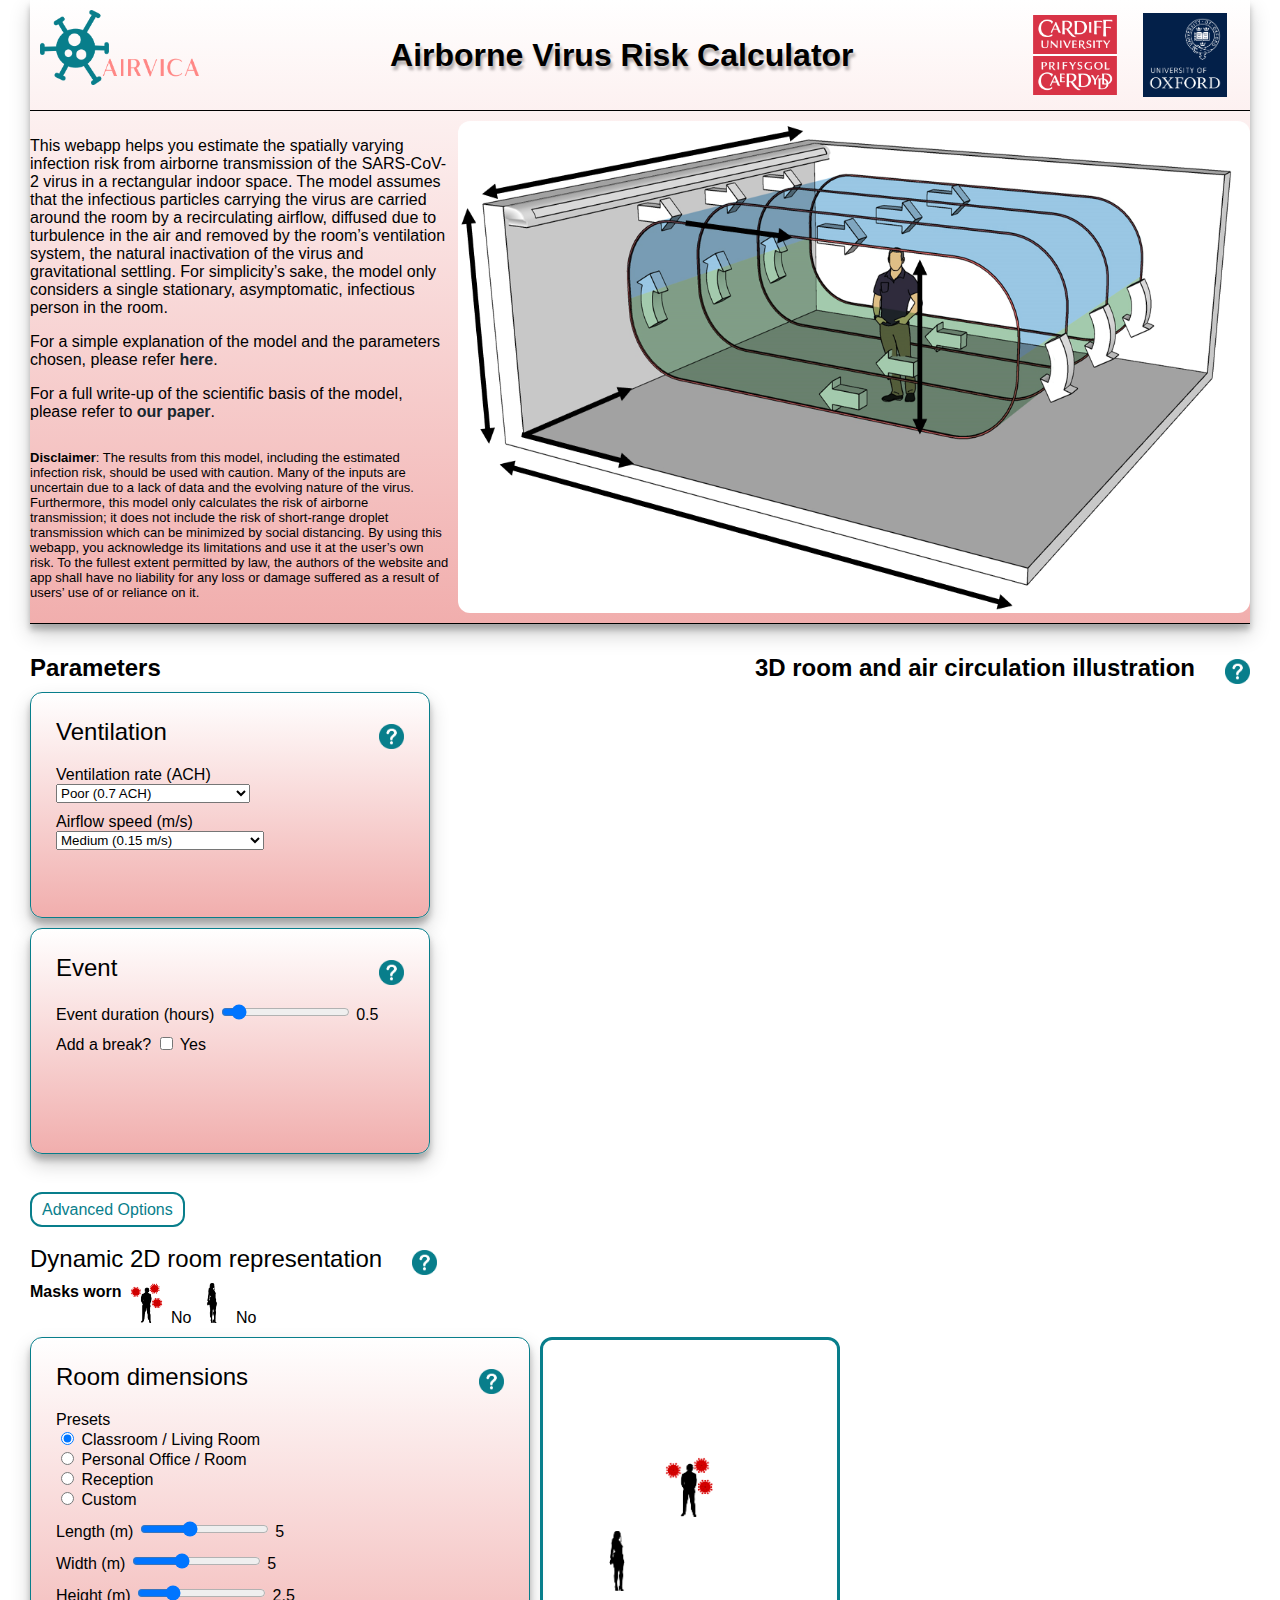
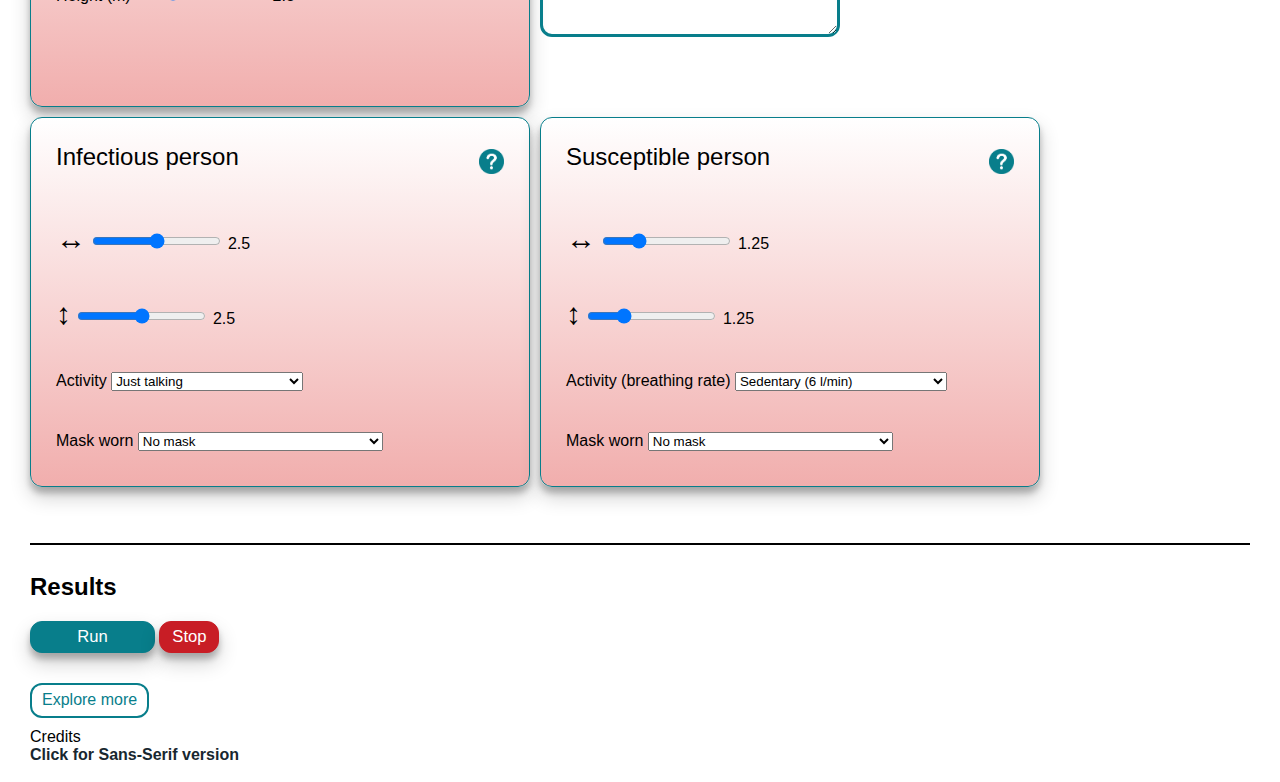
<file: index_schematic_banner.html>
<!-- Skip to content
zechlau14
/
airborne_transmission_webapp
Private
Code
Issues
Pull requests
Actions
Projects
Security
Insights
Settings
airborne_transmission_webapp/webapp.html
@D-i-m-i
D-i-m-i work done on mask icons
 2 contributors
571 lines (510 sloc)  29.8 KB -->
<!DOCTYPE html>
<html lang="en">

<head>
    <meta charset="UTF-8">
    <meta name="viewport" content="width=device-width, initial-scale=1.0">

    <link rel="stylesheet" href="sheet/webapp_style_sans_serif.css">
    <link rel="stylesheet" href="sheet/hovertext_style.css">
    <!-- CSS only -->

    <!-- link to add Bootstrap -->
    <link href="https://cdn.jsdelivr.net/npm/bootstrap@5.2.3/dist/css/bootstrap.min.css" rel="stylesheet" integrity="sha384-rbsA2VBKQhggwzxH7pPCaAqO46MgnOM80zW1RWuH61DGLwZJEdK2Kadq2F9CUG65" crossorigin="anonymous">

    <!-- <link rel="stylesheet" href="sheet/range_style.css"> -->
    <!--<script src="https://ajax.googleapis.com/ajax/libs/jquery/3.6.0/jquery.min.js"></script>-->
    <title>Airborne Virus Risk Calculator</title>
    <script src="https://cdn.plot.ly/plotly-latest.min.js"></script>
</head>

<body class="body">
  <div class="container-local">
    <div class="banner">
      <!-- <div class="banner-top"> -->
        <!-- <div class="row"> -->
          <!-- <div class="col col-6"> -->
      <div style="display: flex; margin-bottom: 10px; justify-content: space-between; border-bottom: 1px solid black;">
        <img src="images/airvica_logo_c.png" alt="airvica_logo" style="width: 13%; min-width: 80px; max-width: 210px; height: fit-content; margin: 10px">
        <div style="display: flex; align-items: center;">
          <h1 style="margin: 0 0 0 15px; font-size: calc(0.8em + 1.5vw); text-shadow: 2px 4px 3px rgba(0, 0, 0, 0.3);">Airborne Virus Risk Calculator</h1>
        </div>
        <!-- <div style="display: flex;"> -->
        <!-- <div style="display: flex; align-items: center;"> -->
        <div style="text-align: right; width: 220px; display: flex; align-items: center; margin-right: 10px">
          <img src="images/cardiff_logo_c.jpeg" alt="cardiff_uni_logo" style="width: var(--logo-width); height: var(--logo-height); min-width: var(--logo-min-width); margin: var(--logo-margin)">
          <img src="images/oxford_logo_c.png" alt="oxford_uni_logo" style="width: var(--logo-width); height: fit-content; min-width: var(--logo-min-width); margin: var(--logo-margin)">
        </div>
          <!-- </div> -->
        <!-- <div style="display: flex; align-items: center;"> -->
        <!-- </div> -->
        <!-- </div> -->
      </div>
          <!-- </div> -->
        <!-- <div class="title-logos"> -->
          <!-- <div style="display: flex;"> -->
          <!-- <div class="col col-6"> -->
          <!-- </div> -->
        <!-- <div class="col col-sm-12 col-lg-4">
        </div> -->
          <!-- </div> -->
        <!-- <div style="display: flex;">
          <img src="images/oxford_logo_c.png" alt="oxford_uni_logo" style="margin-left: 20px; width: 139px; height: 41px; box-shadow: var(--box-shadow)">
          <img src="images/cardiff_logo_c.jpeg" alt="cardiff_uni_logo" style="width: 88px; height: 41px; margin-left: 10px; box-shadow: var(--box-shadow)">
        </div> -->
        <!-- </div> -->
      <!-- </div> -->
      <!-- Intro text -->

      <!-- <div class="container"> -->
      <div class="banner-text-and-video row">
        <div class="banner-text col-sm-12 col-lg-8">
          <div class="description">
            <p>This webapp helps you estimate the spatially varying infection risk from airborne transmission of the SARS-CoV-2 virus in a rectangular indoor space. The model assumes that the infectious particles carrying the virus are carried around the room by a recirculating airflow, diffused due to turbulence in the air and removed by the room’s ventilation system, the natural inactivation of the virus and gravitational settling. For simplicity’s sake, the model only considers a single stationary, asymptomatic, infectious person in the room.</p>
            <p>For a simple explanation of the model and the parameters chosen, please refer <a href="Simple_Explanation.pdf">here</a>.</p>
            <p>For a full write-up of the scientific basis of the model, please refer to <a href="https://doi.org/10.1098/rspa.2021.0383" target="_blank">our paper</a>.</p>

          </div>

          <div class="disclaimer">
            <p> <b>Disclaimer</b>:
              The results from this model, including the estimated infection risk, should be used with caution. Many of the inputs are uncertain due to a lack of data and the evolving nature of the virus. Furthermore, this model only calculates the risk of airborne transmission; it does not include the risk of short-range droplet transmission which can be minimized by social distancing. By using this webapp, you acknowledge its limitations and use it at the user’s own risk. To the fullest extent permitted by law, the authors of the website and app shall have no liability for any loss or damage suffered as a result of users’ use of or reliance on it.
            </p>
          </div>
        </div>
        <div class="embedded-video col" style="min-height: 285px;">
          <!-- <img src="images/virus.jpg" alt="virus_illustration" style="height: 406px;"> -->
          <!-- <iframe width="90%" height="100%" src="https://www.youtube.com/embed/udfSJ1wj1YE" title="YouTube video player" frameborder="0" allow="accelerometer; autoplay; clipboard-write; encrypted-media; gyroscope; picture-in-picture" allowfullscreen></iframe> -->
          <!-- <iframe width="100%" height="100%" src="https://www.youtube.com/embed/udfSJ1wj1YE" title="YouTube video player" frameborder="0" allow="accelerometer; autoplay; clipboard-write; encrypted-media; gyroscope; picture-in-picture" allowfullscreen></iframe> -->
          <img src="images/air_circulation.png" alt="air_circulation_schematic" style="width: 100%; border-radius: 12px;">
        </div>
      </div>
    <!-- </div> -->
    </div>


    <div class=controls-plots-area style="margin-top: 30px;">
      <div style="display: flex; justify-content: space-between; flex-wrap: wrap;">
        <div style="display: flex; flex-direction: column;">
        <h2 class="h2-local">Parameters</h2>
        <!-- model inputs -->
        <div style="display: flex; justify-content: start; flex-direction: column;">

          <div class="controls-card" style="width:88vw; max-width: 400px; height:fit-content; min-height: 226px; margin-top: 0px">
            <div class="card-headings">
              <p class="h2-local">Ventilation</p>
              <span class="hovertext" text-hover="Ventilation, ie. the injection of air into the room, is assumed to be from mechanical sources.
              The ventilation rate is given in terms of Air Exchanges per Hour (ACH), which measures the amount of fresh air injected into the room in an hour as a fraction of the room's volumes.">
                <img src="images/info_mark.png" alt="card information" class="question-mark">
              </span>
            </div>
            <div class="controls-alignment">
              <div class="control-padding">
                <label for="vent">Ventilation rate (ACH) </label>
                <select id="vent" name="vent" onchange="show_hide_custom(this)">
                  <option value="0.2"> Very poor (0.2 ACH)</option>
                  <option value="0.7" selected> Poor (0.7 ACH)</option>
                  <option value="3"> Good (3.0 ACH)</option>
                  <option value="6"> Very good (6.0 ACH)</option>
                  <option value="customOption">Choose your own ACH value</option>
                </select><input type="range" id="vent-custom" name="vent-custom" style="display:none;" min="0.1" step="0.01"
                value="3" max="40" oninput="this.nextElementSibling.value = this.value;"> </input>
                <output style="display:none;">3</output>
              </div>

              <div class="control-padding" style="padding-bottom: 10px;">
                <label for="airflow">Airflow speed (m/s)</label>
                <!--<select id="airflow" name="airflow" onchange="if(this.options[this.selectedIndex].value=='customOption'){
                    this.style.display='none'; this.nextElementSibling.style.display='inline';
                }"> -->
                <select id="airflow" name="airflow" onchange="show_hide_custom(this)">
                  <option value="0"> Off (0  m/s)</option>
                  <option value="0.15" selected> Medium (0.15 m/s)</option>
                  <option value="0.8"> High (0.8 m/s)</option>
                  <option value="customOption">Choose your own airflow speed</option>
                </select><input type="range" id="airflow-custom" name="airflow-custom" style="display:none;" min="0" step="0.01"
                value="0.5" max="3" oninput="this.nextElementSibling.value = this.value;"> </input>
                <output style="display:none;">0.5</output>
              </div>
            </div>
          </div>

          <div class="controls-card" style="width:88vw; max-width: 400px; height:fit-content; min-height: 226px; margin-bottom: 20px;">
            <div class="card-headings">
              <p class="h2-local">Event</p>
              <span class="hovertext" text-hover="We assume that the room is free of the virus at the beginning of the event.
              If a break is added during the event, we assume that everyone leaves the room during the break and the mechanical ventilation settings are unchanged.">
                <img src="images/info_mark.png" alt="card information" class="question-mark">
              </span>
            </div>
            <!-- <div class="controls-alignment"> -->
              <div class="control-padding">
                <label for="duration"> Event duration (hours)</label>
                <input type="range" id="duration" name="duration" min="0.25" max="3" value="0.5" step="0.05"
                oninput="this.nextElementSibling.value = this.value;" onmouseup="pass_break();">
                <output>0.5</output>
              </div>

              <div class="control-padding" style="padding-bottom: 10px;">
                <div>
                  <label for="break"> Add a break?</label>
                  <input type="checkbox" id="break" name="break" onclick="add_break()"> Yes
                </div>

                <div id="break-inputs">
                  <div style="display: flex; flex-direction: column;">
                    <div>
                      <label for="break-inputs"> Set when the break starts and ends.<br></label>
                    </div>

                    <div>
                      <input type="range" id="break-part1" name="break-part1"
                      min="0" max="0.5" step="0.05" value="0.2" oninput="show_break_numbers()">
                      <input type="range" id="break-part2" name="break-part2"
                      min="0" max="0.5" step="0.05" value="0.3" oninput="show_break_numbers()">
                    </div>
                  </div>
                  <br>
                  <div id="break-numbers">
                    <span id="break-start">0.2</span>
                    <span id="break-end">0.3</span>
                  </div>
                  <div id="break-numbers"><span>start</span> <span>end</span></div>
                </div>
              </div>
            <!-- </div> -->
          </div>
        </div>
      </div>

        <div style="display: flex; flex-direction: column;">
          <div style="display: flex; justify-content: flex-start;">
            <div>
              <h2 class="h2-local">3D room and air circulation illustration</h2>
            </div>
            <div style="margin-top: 5px;">
              <span class="hovertext" text-hover="An illustration of the assumption of the recirculating loop formed in the room by the mechanical ventilation.
              In the blue part of the loop, the air is travelling left to right, while in the green part of the loop, the air is travelling right to left.">
                <img src="images/info_mark.png" alt="card information" class="question-mark">
              </span>
            </div>
          </div>
          <!-- <div class="room-air-illustration">
            <img src="images/air_circulation.png" alt="air_circulation_schematic" style="width: 100%; border-radius: 12px;">
          </div> -->
        </div>
      </div>

      <br>
      <!-- <br> -->
      <!-- continuation of model inputs -->
      <!-- button to show Advanced inputs to the model -->
      <button type="button" onclick="advanced_options()" class="secondary-button">Advanced Options</button> <br>

      <div name="advanced-options" id="advanced-options" class="advanced-card" style="display:none;">
        <div class="card-headings">
          <p class="h2-local">Advanced Options</p>
          <span class="hovertext" text-hover="Advanced Options deal with properties that are dependent on the virus.
          The default values are some of the possible values for SARS-CoV-19.">
            <img src="images/info_mark.png" alt="card information" class="question-mark">
          </span>
        </div>
        <div class="controls-alignment">
          <div class="control-padding">
            <label for="emission"> Respiratory droplet emission rate for breathing (particles/min)</label>
              <input type="number" name="emission" id="emission" value="480" min="0">

              <label for="viral-load">Viral load of infectious person (virus/mL)</label>
              <!--<select id="viral-load" name="viral-load" onchange="if(this.options[this.selectedIndex].value=='customOption'){
                  this.style.display='none'; this.nextElementSibling.style.display='inline';
              }"> -->
              <select id="viral-load" name="viral-load" onchange="show_hide_custom(this)">
                  <option value="4"> Low (10^4)</option>
                  <option value="7"> Average (10^7))</option>
                  <option value="9" selected> High (10^9))</option>
                  <option value="12"> Very high (10^12))</option>
                  <option value="customOption">Choose your own</option>
                  </select><input type="number" id="viral-load-custom" name="viral-load-custom" style="display:none;" min="0"> </input>
          </div>

          <div class="control-padding" style="padding-bottom: 10px; padding-right: 10px;">
            <label for="deact">Virus deactivation rate (1/h)</label>
              <input type="number" name="deact" id="deact" value="0.636" min="0">

              <label for="settle">Gravitational settling rate (1/h)</label>
              <input type="number" name="settle" id="settle" value="0.122" min="0">

              <label for="Inf-Const"> Median Infectious Dose </label>
              <input type="number" name="Inf-Const" id="Inf-Const" value="200" min="1">
          </div>

          <div class="control-padding">
            <b>Step size</b>
              <label for="delta-x"> &Delta;x (m) </label>
              <input type="number" name="delta-x" id="delta-x" value="0.16" min="0" max="1">

              <label for="delta-y"> &Delta;y (m) </label>
              <input type="number" name="delta-y" id="delta-y" value="0.16" min="0" max="1">

              <label for="delta-t"> &Delta;t (s) </label>
              <input type="number" name="delta-t" id="delta-t" value="3" min="0" max="20">
          </div>
          <div class="control-padding" style="padding-bottom: 0px;">
            <p><em>Warning: making these too small will cause the calculation of the infection risk in the room to be extremely slow.</em></p>
          </div>
        </div>
      </div>

      <div name="advanced-options" id="advanced-options" class="boxed" style="display:none;">
          <h3>Advanced options</h3>
          <p> <label for="emission"> Respiratory droplet emission rate for breathing (particles/min)</label>
              <input type="number" name="emission" id="emission" value="480" min="0">

              <label for="viral-load">Viral load of infectious person (virus/mL)</label>
              <select id="viral-load" name="viral-load" onchange="if(this.options[this.selectedIndex].value=='customOption'){
                  this.style.display='none'; this.nextElementSibling.style.display='inline';
              }">
                  <option value="4"> Low (10^4)</option>
                  <option value="7"> Average (10^7))</option>
                  <option value="9" selected> High (10^9))</option>
                  <option value="12"> Very high (10^12))</option>
                  <option value="customOption">Choose your own</option>
                  </select><input type="number" id="viral-load-custom" name="viral-load-custom" style="display:none;" min="0"> </input>
          </p>

          <p>
              <label for="deact">Virus deactivation rate (1/h)</label>
              <input type="number" name="deact" id="deact" value="0.636" min="0">

              <label for="settle">Gravitational settling rate (1/h)</label>
              <input type="number" name="settle" id="settle" value="0.122" min="0">

              <label for="Inf-Const"> Median Infectious Dose </label>
              <input type="number" name="Inf-Const" id="Inf-Const" value="200" min="1">
          </p>

          <p> <b>Step size</b>
              <label for="delta-x"> Delta x (m) </label>
              <input type="number" name="delta-x" id="delta-x" value="0.16" min="0" max="1">

              <label for="delta-y"> Delta y (m) </label>
              <input type="number" name="delta-y" id="delta-y" value="0.16" min="0" max="1">

              <label for="delta-t"> Delta t (s) </label>
              <input type="number" name="delta-t" id="delta-t" value="3" min="0" max="20">
          </p>
          <p>  Warning: making these too small will cause the calculation of the infection risk in the room to be extremely slow. </p>

      </div>

      <br>
      <div style="display: flex; justify-content: space-between; flex-wrap: wrap;">
        <div style="display: flex; flex-direction: column;">
          <div style="display: flex; justify-content: flex-start;">
            <div>
              <p class="h2-local">Dynamic 2D room representation</p>
            </div>
            <div style="margin-top: 5px;">
              <span class="hovertext" text-hover="This shows a 2D image of the floor area of the room, and the positions of the infected and susceptible person in the room.
              To manipulate the dimensions of the room or the position of people, you may either use the controls on the corresponding cards
              or click and drag the bottom right corner of the room or the person icons.">
                <img src="images/info_mark.png" alt="card information" class="question-mark">
              </span>
            </div>
          </div>
          <!-- Room rectangle can be dragged to resize.
            and the Infectious person dot can be dragged to be repositioned.-->
          <div style="display: flex; flex-direction: column; margin-bottom: 20px;">
            <div style="display: flex;">
              <p style="margin: 0px 5px 5px 0;"><strong>Masks worn</strong></p>
              <div style="display: flex;">
                <div style="margin-bottom: 10px">
                  <img src="images/infected_person.png" alt="infectious_person_illustration" style="aspect-ratio: 1/1; width: 40px;">
                  <span class="mask_pic" id="inf_mask_pic">No</span>
                </div>
                <div>
                  <img src="images/susceptible_person.png" alt="susceptible_person_illustration" style="aspect-ratio: 1/1; width: 40px;">
                  <span class="mask_pic" id="occ_mask_pic"> No </span>
                </div>
              </div>
            </div>
            <div style="display: flex; flex-wrap: wrap">
              <div class="controls-card" style="margin-top: 0; margin-bottom: 10px; width: var(--room-cards-width); max-width: var(--room-cards-max-width);">
                <div class="card-headings">
                  <p class="h2-local">Room dimensions</p>
                  <span class="hovertext" text-hover="The dimensions of the rectangular room.">
                    <img src="images/info_mark.png" alt="card information" class="question-mark">
                  </span>
                </div>
                <div class="controls-alignment">
                  <div class="control-padding">
                    <label for="room-presets">Presets</label><br>
                    <div style="display: flex; flex-direction: column;">
                      <div><input type="radio" name="room-presets" id="classroom-choice" onclick="room_presets(id)" checked="checked"> Classroom / Living Room</input></div>
                      <div><input type="radio" name="room-presets" id="office-choice" onclick="room_presets(id)"> Personal Office / Room </input></div>
                      <div><input type="radio" name="room-presets" id="reception-choice" onclick="room_presets(id)"> Reception</input></div>
                      <div><input type="radio" name="room-presets" id="custom-room-preset" onclick="room_presets(id)"> Custom</input></div>
                    </div>
                  </div>

                  <div class="control-padding">
                    <label for="room-length"> Length (m) </label>
                    <input type="range" id="room-length" name="room-length" min="2" max="10" value="5" step="0.1"
                    oninput="passRoomLength(); room_preset_custom()">
                    <!-- oninput, passRoomLength changes the length of the room visualisation-->
                    <output> 5 </output>
                  </div>

                  <div class="control-padding">
                    <label for="room-length"> Width (m) </label>
                    <input type="range" id="room-width" name="room-width" min="2" max="10" value="5" step="0.1"
                    oninput="passRoomWidth(); room_preset_custom()">
                    <!-- oninput, passRoomWidth changes the length of the room visualisation-->
                    <output> 5 </output>
                  </div>

                  <div class="control-padding" style="padding-bottom: 10px;">
                    <label for='roomd-height'> Height (m)</label>
                    <input type="range" id="room-height" name="room-height" min="2" max="4" value="2.5" step="0.1"
                    oninput="this.nextElementSibling.value = this.value; room_preset_custom()">
                    <output>2.5</output>
                  </div>
                </div>
              </div>
              <div class="room-visual" id="room-visual" ondragover="allowDrop(event);" style="margin-right: 10px; margin-bottom: 10px;">
                <!-- <div class="drag_dot" id="source_dot" draggable="true" ondrag='dragInf(event);' ondragend="dragInfend(event);"></div> -->
                  <div style="display: flex;">
                  <!--<div class="infectious-avatar" id="source_dot" draggable="true" ondragstart="event.dataTransfer.setData('text/plain', this.id);" ondrag='dragInf(event);' ondragend="dragInfend(event);"></div>-->
                  <!--<div class="infectious-avatar" id="susceptible_dot" draggable="true" ondragstart="event.dataTransfer.setData('text/plain', this.id);" ondrag="dragSus(event);" ondragend="dragSusend(event);"></div>-->
                    <div class="infectious-avatar" id="source_dot"></div>
                    <div class="susceptible-avatar" id="susceptible_dot"></div>
                  </div>
              </div>


          </div>
          <div style="display: flex; flex-wrap: wrap;">
            <div class="controls-card" style="display: flex; flex-direction: column; justify-content: space-between; margin-top: 0px; margin-bottom: 10px; width: var(--room-cards-width); max-width: var(--room-cards-max-width);">
            <div class="card-headings">
              <p class="h2-local">Infectious person</p>
              <span class="hovertext" text-hover="Control the position of the infectious person, what they are doing and the type of mask they are wearing.">
                <img src="images/info_mark.png" alt="card information" class="question-mark">
              </span>
            </div>
            <!-- <div class="controls-alignment"> -->
              <div class="control-padding">
                <label for='x0' style="font-size: 30px">&harr;</label>
                <input type='range' id="x0" name="x0" min="0" value="2.5" max="5" step="0.01"
                oninput="pass_source_coord();">
                <!-- oninput, passX0 updates the infectious person dot-->
                <output> 2.5 </output>
              </div>

              <div class="control-padding">
                <label for='y0' style="font-size: 30px">&#8597;</label>
                <input type='range' id="y0" name="y0" min="0" value="2.5" max="5" step="0.01"
                oninput="pass_source_coord();">
                <!-- oninput, passY0 updates the infectious person dot-->
                <output> 2.5 </output>
              </div>

              <div class="control-padding">
                <label for="talk">Activity</label>
                <select id="talk" name="talk" onchange="show_hide_custom_percent(this)">
                  <option value="0"> Just breathing</option>
                  <option value="100" selected> Just talking </option>
                  <option value="customOption">Choose the % of time talking</option>
                </select>
                <input type="range" id="talk-custom" name="talk-custom" style="display:none;" min="0" max="100" step="1" value="50"
                oninput="this.nextElementSibling.value = this.value + '%'; this.nextElementSibling.style='display:inline';"></input>
                <output style="display:none">50%</output>
              </div>

              <div class="control-padding" style="padding-bottom: 10px">
                <label for="inf-mask">Mask worn</label>
                <select id="inf-mask" name="inf-mask" onchange="inf_mask_visual(); show_hide_custom_percent(this)">
                  <option value="0" selected> No mask</option>
                  <option value="0.35"> 1-ply Cloth mask (35%)</option>
                  <option value="0.5"> 3-ply Cloth mask (50%)</option>
                  <option value="0.59"> Surgical mask (59%)</option>
                  <option value="0.9"> N95/FFP2 mask (95%) </option>
                  <option value="customOption">Choose your own mask efficiency (%)</option>
                  </select>
                <input type="range" id="inf-mask-custom" name="inf-mask-custom" style="display:none;" min="0" max="100" step="1" value="0"
                    onblur="if(this.value==''){toggleField(this,this.previousSibling);}" oninput="this.nextElementSibling.value = this.value + '%'; this.nextElementSibling.style='display:inline';"> </input>
                <output style="display:none">0%</output>
                <!-- <span class="mask_pic" id="inf_mask_pic"> </span> -->
              </div>
            <!-- </div> -->
            </div>
            <div class="controls-card" style="display: flex; flex-direction: column; justify-content: space-between; margin-top: 0px; width: var(--room-cards-width); max-width: var(--room-cards-max-width);">
              <div class="card-headings">
                <p class="h2-local">Susceptible person</p>
                <span class="hovertext" text-hover="Control the position of the susceptible person, what they are doing and the type of mask they are wearing.">
                  <img src="images/info_mark.png" alt="card information" class="question-mark">
                </span>
              </div>

              <!-- <div class="controls-alignment"> -->
                <div class="control-padding">
                  <label for="x_e" style="font-size: 30px">&harr;</label>
                    <input type="range" id="x_e" name="x_e" min="0" max="5" value="1.25" step="0.01"
                    oninput="pass_sus_coord();">
                    <output>1.25</output>
                </div>

                <div class="control-padding">
                  <label for="y_e" style="font-size: 30px">&#8597</label>
                    <input type="range" id="y_e" name="y_e" min="0" max="5" value="1.25" step="0.01"
                    oninput="pass_sus_coord();">
                    <output>1.25</output>
                </div>

                <div class="control-padding">
                  <label for="occ-act">Activity (breathing rate)</label>
                    <!--<select id="occ-act" name="occ-act" onchange="if(this.options[this.selectedIndex].value=='customOption'){
                        this.style.display='none'; this.nextElementSibling.style.display='inline'; this.nextElementSibling.nextElementSibling.style.display='inline';
                    }"> -->
                    <select id="occ-act" name="occ-act" onchange="show_hide_custom(this)">
                      <option value="6" selected> Sedentary (6 l/min)</option>
                      <option value="18"> Active (18 l/min)</option>
                      <option value="54"> Moderate exercise (54 l/min)</option>
                        <option value="customOption">Choose your own breathing rate</option>
                      </select><input type="range" id="occ-act-custom" name="occ-act-custom" style="display:none;" min="3" step="0.1"
                      value="6" max="120" oninput="this.nextElementSibling.value = this.value+' l/min';"> </input>
                      <output style="display:none;">6 l/min</output>
                </div>

                <div class="control-padding" style="padding-bottom: 10px">
                  <label for="occ-mask">Mask worn</label>
                    <!--<select id="occ-mask" name="occ-mask" onchange="sus_mask_visual();if(this.options[this.selectedIndex].value=='customOption'){
                        this.style.display='none'; this.nextElementSibling.style.display='inline'; this.nextElementSibling.nextElementSibling.style.display='inline';
                    }"> -->
                    <select id="occ-mask" name="occ-mask" onchange="sus_mask_visual(); show_hide_custom_percent(this)">
                        <option value="0" selected> No mask</option>
                        <option value="0.2"> 3-ply Cloth mask (20%)</option>
                        <option value="0.5"> Surgical mask (50%)</option>
                        <option value="0.9"> N95/FFP2 mask (90%) </option>
                        <option value="customOption">Choose your own mask efficiency (%)</option>
                    </select><input type="range" id="occ-mask-custom" name="occ-mask-custom" style="display:none;" min="0" max="100" step="1" value="0"
                    oninput="this.nextElementSibling.value = this.value + '% efficency'; this.nextElementSibling.style='display:inline';"> </input>
                    <output style="display:none">0% efficiency</output>
                </div>
              <!-- </div> -->
            </div>
          </div>

            </div>
            <br>
          </div>


          <!--
          <div>
            <p style="margin: 0px 0px 5px 5px;"><strong>Mask worn:</strong></p>
            <div style="display: flex">
            <div>
              <img src="images/infected_person.png" alt="infectious_person_illustration" style="aspect-ratio: 1/1; width: 40px;">
            </div>
            <div>
            </div>
            </div>
          </div>
          -->






      </div>

      <hr style="border: 1px solid black;">
      <div style="display: flex; flex-direction: column;">
          <div>
            <h2>Results</h2>
          </div>
          <div>
            <button type="button" onclick="Run_no_modes()" class="results-button">Run</button>
            <button type="button" onclick="reset_results();" class="results-stop-button">Stop</button>
          </div>


          <!-- loading bar to show progress of model-->
          <div class="progress-bar-local" id="progress-bar" style="margin-top: 10px;">
            <div class="the-bar" id="the-bar" style="display:none;"></div>
          </div>
        </div>
        <div style="display: flex; margin-top: 10px; justify-content: space-between; flex-wrap: wrap">
          <div id="output-msg" style="display: none">
            <div style="display: flex; flex-direction: column;">
              <div style="margin-top: 15px;">
                <h3>% infection</h3>
              </div>
              <!-- <div style="box-shadow:  var(--box-shadow); border-radius: var(--border-radius); margin-bottom: 15px"> -->
                <p class="output-message"><span id="risk_avg" style="display:none"></span><span id="infected" style="display:none"></span></p>
              <!-- </div> -->
            </div>
          </div>
          <div>
            <div id="chart_area" style="display: none; width: 100vw">
              <div style="display: flex; flex-direction: column;">
                <div>
                  <h3>Infection risk at the end of the event</h3>
                </div>
                <div id='inf-contour' class="chart" style="display:none; max-width: 90vw; margin-left: -50px"> </div>
                  <!-- <div class="chart">
                     <p id="chart_time"></p>
                     <div id='inf-contour' style="display:none"> </div>
                  </div> -->
              </div>
            </div>
          </div>
        </div>
      <div style="margin-top: 10px;">
        <button type="button" class="secondary-button" onclick="explore_more()">Explore more</button>
      </div>
      <div id="Explore_more_container" style="display: none; margin-top: 15px;">
        <div>
          <h3 style="font-size: var(--font-size-results)">Calculate the concentration and risk at a specific position</h3>
          <button type="button" onclick="Run_position()" class="primary-button">Run</button>
          <button type="button" onclick="reset_results()" class="stop-button">Stop</button>
          </div>

          <!-- <div class="loader" id="loading" style="display:none"></div> -->
          <div class="progress-bar-local">
            <div class="the-bar" id="position-loading" style="display:none;">   </div>
          </div>

          <div class="chart_container">
          <div class="chart">
          <div id="conc-output" style="display:none; width:90vw; margin-left: -30px"> </div>
          </div>

          <div class="chart">
          <div id="risk-output" style="display:none; width:90vw; margin-left: -30px"> </div>
          </div>

          </div>
          <!-- <br> -->

          <div style="margin-top: 20px;">
            <h3 style="font-size: var(--font-size-results)">Calculate the concentration throughout the room at the end of the event</h3>
            <button type="button" onclick="Run_C_contour()" class="primary-button">Run</button>
            <button type="button" onclick="reset_results()" class="stop-button">Stop</button>
          </div>
        <!-- <div class="loader" id="loading2" style="display:none"></div> -->
        <div class="progress-bar-local">
          <div class="the-bar" id="C-contour-loading" style="display:none;">   </div>
        </div>

        <div class="chart" id="conc_contour" style="display:none; max-width: 90vw; margin-left: -45px; margin-top: 30px;"> </div>

        <!-- <br> -->

        <div style="margin-top: 30px;">
          <h3 style="font-size: var(--font-size-results)">Calculate the average concentration in the room</h3>
          <button type="button" onclick="Run_avg_C()" class="primary-button">Run</button>
          <button type="button" onclick="reset_results()" class="stop-button">Stop</button>
        </div>
        <!-- <br> -->

          <!-- loading bar to show progress of model-->
          <div class="progress-bar-local">
              <div class="the-bar" id="C-avg-loading" style="display:none;">   </div>
          </div>

          <div class="chart">
          <div id='C_avg-time' style="width: 90vw; margin-left: -30px"> </div>
          <span id="avg" style="display:none;"> </span>
          </div>


          <div style="margin-top: 30px;">
            <h3 style="font-size: var(--font-size-results)">Calculate the average infection risk in the room</h3>
            <button type="button" onclick="Run_avg_P()" class="primary-button">Run</button>
            <button type="button" onclick="reset_results()" class="stop-button">Stop</button>
          </div>
          <!-- <br> -->
          <!-- loading bar to show progress of model-->
          <div class="progress-bar-local">
            <div class="the-bar" id="P-avg-loading" style="display:none;">   </div>
          </div>

          <div class="chart">
            <div id='P_avg-time' style="width: 90vw; margin-left: -30px;"> </div>
            <span id="purifier" style="display:none"> </span>
          </div>
      </div>
      <footer style="margin-top: 10px">Credits</footer>
      <a href="index_sans_serif.html" target="_blank">Click for Sans-Serif version</a>
    </div>
      <script src='script/webapp_form.js'></script>
      <script src="script/webapp_room.js"></script>
      <script src="script/webapp_run.js"></script>
      <br>
  </div>
</body>

</html>
</file>
<file: sheet/webapp_style.css>
.room-visual {
  width: 300px;
  height: 300px;
  border: 3px solid #087e8b;
  /* border-width: 1px; */

  position: relative;
  touch-action: none;

  resize: both;
  overflow: hidden;
  min-width: 120px;
  max-width: 600px;
  min-height: 120px;
  max-height: 600px;
  border-radius: var(--border-radius);
}

.drag_dot {
  height: 7px;
  width: 7px;
  background-color: black;
  border-radius: 50%;

  touch-action: none;
  position: absolute;
  cursor: move;
}

#source_dot {
  left: 50%;
  bottom: 50%;
  transform: translate(-50%, 50%);
}

#susceptible_dot {
  bottom: 25%;
  left: 25%;
  transform: translate(-50%, 50%);
}

.infectious-avatar {
  width: 60px;
  aspect-ratio: 1/1;
  position: absolute;
  cursor: move;
  background-image: url("../images/infected_person.png");
  background-size: 100%;
}

.susceptible-avatar {
  width: 60px;
  aspect-ratio: 1/1;
  position: absolute;
  cursor: move;
  background-image: url("../images/susceptible_person.png");
  background-size: 100%;
}

.boxed {
  border-style: solid;
  padding: 10px;
  flex-grow: 1;
  flex-basis: 30%;
}

.progress-bar-local {
  width: 157px;
  background-color: grey;
  color: white;
  text-align: center;
  margin-top: 10px;
}

.the-bar {
  width: 1%;
  background-color: #f1aead;
  height: 30px;
}

.chart {
  /* margin: 0 10px 0 10px; */
  /* border: 1px solid black; */
}

.container-local {
  margin: 0px 30px;
  /* background-color: #f7f6f7; */
  background-color: white;
}

.banner {
  height: fit-content;
  background-image: linear-gradient(#ffffff, #f1aead);
  position: relative;
  box-shadow: var(--box-shadow);
  /* padding: 10px; */
  margin-bottom: 20px;
  border-bottom: 1px solid black;
  padding-bottom: 10px;
  border-radius: 12px;
}

.banner-top {
  display: flex;
  margin-top: 10px;
  margin-bottom: 10px;
  justify-content: space-between;
  flex-wrap: wrap;
}

.title-logos {
  display: flex;
  margin: 22px 0 0 10%;
}

.description {
  font-size: calc(0.7em + 0.6vw);
  font-family: sans-serif;
  text-align: justify;
}

.banner-text {
  display: flex;
  /* flex-direction: column; */
  /* width: 50%; */
  padding-right: 10px;
  /* margin-left: 15px; */
}

.banner-text-and-video {
  /* display: flex; */
  /* justify-content: space-between; */
  margin: 0 !important;
  padding: 0 10px 0 10px;
}

.embedded-video {
  display: flex;
  justify-content: center;
  /* width: 30%; */
  /* min-height: 285px; */
}

body {
  margin: 0 auto;
  overflow-x: hidden;
}

.controls-card {
  width: 540px;
  height: 370px;
  background-image: linear-gradient(#ffffff, #f1aead);
  border-radius: 12px;
  box-shadow: var(--box-shadow);
  border: 1px solid #087e8b;
  margin: 10px 10px 0px 0px;
  transition-duration: 0.2s;
  padding: 25px;
}

.controls-card:hover {
  transform: scale(1.01);
}

.advanced-card {
  /* width: 344px; */
  width: fit-content;
  height: fit-content;
  border-radius: 12px;
  box-shadow: var(--box-shadow);
  transition-duration: 0.2s;
  background-image: linear-gradient(#ffffff, #0a97a7);
  border-radius: 12px;
  box-shadow: var(--box-shadow);
  border: 1px solid #087e8b;
  margin: 10px 10px 0px 0px;
  transition-duration: 0.2s;
  padding: 25px;
}

.advanced-card:hover {
  transform: scale(1.005);
}

/* .person-dimensions-card {
  width: 344px;
  height: fit-content;
  background-color: #f9d4d4;
  border-radius: 12px;
  box-shadow: rgba(0, 0, 0, 0.19) 0px 10px 20px, rgba(0, 0, 0, 0.23) 0px 6px 6px;
  border: 1px solid;
}

.person-dimensions-card:hover {
  transform: scale(1.01);
} */

.h2-local {
  font-family: sans-serif;
  font-size: 24px;
  /* font-weight: bold; */
  padding: 0px 0px 0px 0px;
  margin-bottom: 10px;
  margin-top: 0px;
}

/* .h3-local {
  font-family: "Roboto";
  font-size: 19px;
  font-weight: bold;
} */

.controls-alignment {
  display: flex;
  flex-direction: column;
}

.control-padding {
  padding: 10px 0px 0px 0px;
}

.question-mark {
  width: 25px;
  margin: 0px 0px 0px 30px;
}

.controls-plots-area {
  /* margin: 0px 15px 0px 15px; */
}

.secondary-button {
  height: 35px;
  width: fit-content;
  border: solid 2px #087e8b;
  background-color: white;
  border-radius: 12px;
  font: 16px sans-serif;
  color: #087e8b;
  padding: 0px 10px 0 10px;
  transition: 0.2s;
}

.secondary-button:hover {
  background-color: rgba(11, 139, 153, 0.2);
}

.results-button {
  /* width: 6%; */
  height: 2.5vw;
  min-width: 125px;
  min-height: 30px;
  border: solid 1px #087e8b;
  background-color: #087e8b;
  border-radius: 12px;
  /* font: 16px Roboto; */
  font-size: calc(0.8em + 0.3vw);
  color: white;
  padding: 0px 10px 0 10px;
  transition: 0.2s;
  box-shadow: var(--box-shadow);
}

.results-button:hover {
  border: solid 1px #f1aead;
  background-color: #f1aead;
}

.results-stop-button {
  /* width: 5%; */
  height: 2.5vw;
  min-width: 60px;
  min-height: 30px;
  /* aspect-ratio: 3/1; */
  border: solid 1px #c81d25;
  background-color: #c81d25;
  border-radius: 12px;
  font-size: calc(0.8em + 0.3vw);
  color: white;
  padding: 0px 10px 0 10px;
  transition: 0.2s;
  box-shadow: var(--box-shadow);
}

/* .results-stop-button:hover {
  border: solid 1px #f1aead;
  background-color: #f1aead;
} */

.primary-button {
  width: 6%;
  height: 2.5vw;
  min-width: 100px;
  min-height: 30px;
  max-height: 40px;
  border: solid 1px #087e8b;
  background-color: #087e8b;
  border-radius: 12px;
  /* font: 16px Roboto; */
  font-size: calc(0.8em + 0.3vw);
  color: white;
  padding: 0px 10px 0 10px;
  transition: 0.2s;
  box-shadow: var(--box-shadow);
}

.primary-button:hover {
  border: solid 1px #f1aead;
  background-color: #f1aead;
}

.stop-button {
  width: 5%;
  height: 2.5vw;
  min-width: 60px;
  min-height: 30px;
  max-height: 40px;
  max-width: 72px;
  /* aspect-ratio: 3/1; */
  border: solid 1px #c81d25;
  background-color: #c81d25;
  border-radius: 12px;
  font-size: calc(0.8em + 0.3vw);
  color: white;
  padding: 0px 10px 0 10px;
  transition: 0.2s;
  box-shadow: var(--box-shadow);
}

/* .stop-button:hover {
  border: solid 1px #f1aead;
  background-color: #f1aead;
} */

a {
  color: #18272f;
  position: relative;
  text-decoration: none;
  font-weight: bold;
}

a::before {
  content: "";
  position: absolute;
  width: 100%;
  height: 4px;
  border-radius: 4px;
  background-color: #18272f;
  bottom: 0;
  left: 0;
  transform-origin: right;
  transform: scaleX(0);
  transition: transform 0.3s ease-in-out;
}

a:hover::before {
  transform-origin: left;
  transform: scaleX(1);
}

.output-message {
  border: 7px solid #087e8b;
  width: 100%;
  /* height: 100px; */
  padding: 10px;
  font-size: 23px;
  font-weight: bold;
  margin: 0 0 30px 0;
  border-radius: 12px;
  box-shadow: var(--box-shadow);
  border-radius: var(--border-radius);
}

.room-air-illustration {
  border: 1px solid #087e8b;
  border-radius: 12px;
  box-shadow: var(--box-shadow);
  width: 80%;
  margin-bottom: 15px;
}

:root {
  --box-shadow: rgba(0, 0, 0, 0.19) 0px 10px 20px,
    rgba(0, 0, 0, 0.23) 0px 6px 6px;
  --border-radius: 12px;
  --stop-button-color: #c81d25;
  --stop-button-width: 6%;
  --font-size-results: calc(1em + 0.5vw);
  --logo-min-width: 45px;
  --logo-width: 50%;
  --logo-height: fit-content;
  --logo-margin: 4px;
  --room-cards-width: 85vw;
  --room-cards-max-width: 500px;
}

.card-headings {
  display: flex;
  justify-content: space-between;
}

/*double slider for break*/
/* Note: hard width coded for slider width for now,
         so that display numbers align. */
#break-inputs {
  position: relative;
  display: none;
  padding-top: 10px;
}

#break-inputs input {
  position: absolute;
  pointer-events: none;
  width: 129px;
}

#break-inputs input::-webkit-slider-thumb {
  -webkit-appearance: none;
  pointer-events: all;
}

#break-inputs input::-moz-range-thumb {
  -webkit-appearance: none;
  pointer-events: all;
}

#break-inputs input::-webkit-slider-thumb:active {
  box-shadow: inset 0 0 3px #387bbe, 0 0 9px #387bbe;
  -webkit-box-shadow: inset 0 0 3px #387bbe, 0 0 9px #387bbe;
}

#break-part1 {
  z-index: 1;
}

#break-numbers {
  width: 129px;
  display: flex;
  justify-content: space-around;
}

/*double slider*/

.chart_container {
  width: 100%;
  content: "";
  display: flex;
  flex-direction: row;
  flex-wrap: wrap;
  clear: both;
}

iframe {
  margin-right: -13px;
}

.dropdown-width {
  width: 70%;
}

* {
  box-sizing: border-box;
  font-family: sans-serif !important;
  /* border: 1px solid red !important; */
}

.disclaimer {
  margin-top: 15px;
  width: fit-content;
  background-color: #f1aead;
  border-radius: 12px;
  color: black;
  font-size: 13px;
  font-family: sans-serif;
  text-align: justify;
  padding: 7px;
  /* font-style: italic; */
}

.avatar-and-mask {
  margin-left: 60px;
  display: block;
  width: max-content;
}
</file>
<file: sheet/hovertext_style.css>
.hovertext {
  position: relative;
  margin-top: 6px;
  /* display: block; */
  /* border-bottom: 1px dotted black; */
}

.hovertext:before {
  content: attr(text-hover);
  visibility: hidden;
  opacity: 0;
  width: max-content;
  background-color: black;
  color: #fff;
  /* text-align: center; */
  border-radius: 5px;
  padding: 5px 5px;
  transition: opacity 1s ease-in-out;
  white-space: normal;
  height: auto;
  width: 300px;
  font-size: 14px;
  padding: 15px;
  z-index: 100000;
  /* word-wrap: break-word; */

  position: absolute;
  z-index: 1;
  right: 0px;
  top: 110%;
}

.hovertext:hover:before {
  opacity: 1;
  visibility: visible;
}

.hovertext-disclaimer {
  position: relative;
  display: block;
  /* border-bottom: 1px dotted black; */
}

.hovertext-disclaimer:before {
  content: attr(text-hover);
  visibility: hidden;
  opacity: 0;
  background-color: black;
  color: #fff;
  transition: opacity 1s ease-in-out;
  white-space: normal;
  width: 53vw;
  font-size: 14px;
  padding: 15px;
  z-index: 100000;
  position: absolute;
  z-index: 1;
  bottom: 35px;
  right: -40px;
  border-radius: 5px;
}

.hovertext-disclaimer:hover:before {
  opacity: 1;
  visibility: visible;
}
</file>
<file: sheet/range_style.css>
input[type="range"] {
  height: 39px;
  -webkit-appearance: none;
  margin: 10px 0;
  width: 100%;
}
input[type="range"]:focus {
  outline: none;
}
input[type="range"]::-webkit-slider-runnable-track {
  width: 100%;
  height: 12px;
  cursor: pointer;
  animate: 0.2s;
  box-shadow: 1px 1px 2px #a6a6a6;
  background: #ff96ab;
  border-radius: 4px;
  border: 2px solid #f27b7f;
}
input[type="range"]::-webkit-slider-thumb {
  box-shadow: 1px 1px 2px #a6a6a6;
  border: 2px solid #f27b7f;
  height: 30px;
  width: 30px;
  border-radius: 0px;
  background: #ff96ab;
  cursor: pointer;
  -webkit-appearance: none;
  margin-top: -11px;
}
input[type="range"]:focus::-webkit-slider-runnable-track {
  background: #ff96ab;
}
input[type="range"]::-moz-range-track {
  width: 100%;
  height: 12px;
  cursor: pointer;
  animate: 0.2s;
  box-shadow: 1px 1px 2px #a6a6a6;
  background: #ff96ab;
  border-radius: 4px;
  border: 2px solid #f27b7f;
}
input[type="range"]::-moz-range-thumb {
  box-shadow: 1px 1px 2px #a6a6a6;
  border: 2px solid #f27b7f;
  height: 30px;
  width: 30px;
  border-radius: 0px;
  background: #ff96ab;
  cursor: pointer;
}
input[type="range"]::-ms-track {
  width: 100%;
  height: 12px;
  cursor: pointer;
  animate: 0.2s;
  background: transparent;
  border-color: transparent;
  color: transparent;
}
input[type="range"]::-ms-fill-lower {
  background: #ff96ab;
  border: 2px solid #f27b7f;
  border-radius: 8px;
  box-shadow: 1px 1px 2px #a6a6a6;
}
input[type="range"]::-ms-fill-upper {
  background: #ff96ab;
  border: 2px solid #f27b7f;
  border-radius: 8px;
  box-shadow: 1px 1px 2px #a6a6a6;
}
input[type="range"]::-ms-thumb {
  margin-top: 1px;
  box-shadow: 1px 1px 2px #a6a6a6;
  border: 2px solid #f27b7f;
  height: 30px;
  width: 30px;
  border-radius: 0px;
  background: #ff96ab;
  cursor: pointer;
}
input[type="range"]:focus::-ms-fill-lower {
  background: #ff96ab;
}
input[type="range"]:focus::-ms-fill-upper {
  background: #ff96ab;
}
</file>
<file: sheet/webapp_style_sans_serif.css>
.room-visual {
  width: 300px;
  height: 300px;
  border: 3px solid #087e8b;
  /* border-width: 1px; */

  position: relative;
  touch-action: none;

  resize: both;
  overflow: hidden;
  min-width: 120px;
  max-width: 600px;
  min-height: 120px;
  max-height: 600px;
  border-radius: var(--border-radius);
}

.drag_dot {
  height: 7px;
  width: 7px;
  background-color: black;
  border-radius: 50%;

  touch-action: none;
  position: absolute;
  cursor: move;
}

#source_dot {
  left: 50%;
  bottom: 50%;
  transform: translate(-50%, 50%);
}

#susceptible_dot {
  bottom: 25%;
  left: 25%;
  transform: translate(-50%, 50%);
}

.infectious-avatar {
  width: 60px;
  aspect-ratio: 1/1;
  position: absolute;
  cursor: move;
  background-image: url("../images/infected_person.png");
  background-size: 100%;
}

.susceptible-avatar {
  width: 60px;
  aspect-ratio: 1/1;
  position: absolute;
  cursor: move;
  background-image: url("../images/susceptible_person.png");
  background-size: 100%;
}

.boxed {
  border-style: solid;
  padding: 10px;
  flex-grow: 1;
  flex-basis: 30%;
}

.progress-bar-local {
  width: 157px;
  background-color: grey;
  color: white;
  text-align: center;
  margin-top: 10px;
}

.the-bar {
  width: 1%;
  background-color: #f1aead;
  height: 30px;
}

.chart {
  /* margin: 0 10px 0 10px; */
  /* border: 1px solid black; */
}

.container-local {
  margin: 0px 30px;
  /* background-color: #f7f6f7; */
  background-color: white;
}

.banner {
  height: fit-content;
  background-image: linear-gradient(#ffffff, #f1aead);
  position: relative;
  box-shadow: var(--box-shadow);
  /* padding: 10px; */
  margin-bottom: 20px;
  border-bottom: 1px solid black;
  padding-bottom: 10px;
}

.banner-top {
  display: flex;
  margin-top: 10px;
  margin-bottom: 10px;
  justify-content: space-between;
  flex-wrap: wrap;
}

.title-logos {
  display: flex;
  margin: 22px 0 0 10%;
}

.description {
  font-size: 16px;
  font-family: sans-serif;
}

.disclaimer {
  font-size: 13px;
  font-family: sans-serif;
}

.banner-text {
  display: flex;
  flex-direction: column;
  width: 50%;
  padding-right: 10px;
  /* margin-left: 15px; */
}

.banner-text-and-video {
  display: flex;
  justify-content: space-between;
  margin: 0 !important;
}

.embedded-video {
  /* float: right;
  position: absolute;
  top: 22;
  right: 30; */
  /* height: 100%;
  width: */
  /* max-width: 480px;
  max-height: 315px; */
  display: flex;
  justify-content: center;
}

body {
  margin: 0 auto;
  overflow-x: hidden;
}

.controls-card {
  width: 540px;
  height: 370px;
  background-image: linear-gradient(#ffffff, #f1aead);
  border-radius: 12px;
  box-shadow: var(--box-shadow);
  border: 1px solid #087e8b;
  margin: 10px 10px 0px 0px;
  transition-duration: 0.2s;
  padding: 25px;
}

.controls-card:hover {
  transform: scale(1.01);
}

.advanced-card {
  /* width: 344px; */
  width: fit-content;
  height: fit-content;
  border-radius: 12px;
  box-shadow: var(--box-shadow);
  transition-duration: 0.2s;
  background-image: linear-gradient(#ffffff, #0a97a7);
  border-radius: 12px;
  box-shadow: var(--box-shadow);
  border: 1px solid #087e8b;
  margin: 10px 10px 0px 0px;
  transition-duration: 0.2s;
  padding: 25px;
}

.advanced-card:hover {
  transform: scale(1.005);
}

/* .person-dimensions-card {
  width: 344px;
  height: fit-content;
  background-color: #f9d4d4;
  border-radius: 12px;
  box-shadow: rgba(0, 0, 0, 0.19) 0px 10px 20px, rgba(0, 0, 0, 0.23) 0px 6px 6px;
  border: 1px solid;
}

.person-dimensions-card:hover {
  transform: scale(1.01);
} */

.h2-local {
  font-family: sans-serif;
  font-size: 24px;
  /* font-weight: bold; */
  padding: 0px 0px 0px 0px;
  margin-bottom: 10px;
  margin-top: 0px;
}

/* .h3-local {
  font-family: "Roboto";
  font-size: 19px;
  font-weight: bold;
} */

.controls-alignment {
  display: flex;
  flex-direction: column;
}

.control-padding {
  padding: 10px 0px 0px 0px;
}

.question-mark {
  width: 25px;
  margin: 0px 0px 0px 30px;
}

.controls-plots-area {
  /* margin: 0px 15px 0px 15px; */
}

.secondary-button {
  height: 35px;
  width: fit-content;
  border: solid 2px #087e8b;
  background-color: white;
  border-radius: 12px;
  font: 16px sans-serif;
  color: #087e8b;
  padding: 0px 10px 0 10px;
  transition: 0.2s;
}

.secondary-button:hover {
  background-color: rgba(11, 139, 153, 0.2);
}

.results-button {
  /* width: 6%; */
  height: 2.5vw;
  min-width: 125px;
  min-height: 30px;
  border: solid 1px #087e8b;
  background-color: #087e8b;
  border-radius: 12px;
  /* font: 16px Roboto; */
  font-size: calc(0.8em + 0.3vw);
  color: white;
  padding: 0px 10px 0 10px;
  transition: 0.2s;
  box-shadow: var(--box-shadow);
}

.results-button:hover {
  border: solid 1px #f1aead;
  background-color: #f1aead;
}

.results-stop-button {
  /* width: 5%; */
  height: 2.5vw;
  min-width: 60px;
  min-height: 30px;
  /* aspect-ratio: 3/1; */
  border: solid 1px #c81d25;
  background-color: #c81d25;
  border-radius: 12px;
  font-size: calc(0.8em + 0.3vw);
  color: white;
  padding: 0px 10px 0 10px;
  transition: 0.2s;
  box-shadow: var(--box-shadow);
}

/* .results-stop-button:hover {
  border: solid 1px #f1aead;
  background-color: #f1aead;
} */

.primary-button {
  width: 6%;
  height: 2.5vw;
  min-width: 100px;
  min-height: 30px;
  max-height: 40px;
  border: solid 1px #087e8b;
  background-color: #087e8b;
  border-radius: 12px;
  /* font: 16px Roboto; */
  font-size: calc(0.8em + 0.3vw);
  color: white;
  padding: 0px 10px 0 10px;
  transition: 0.2s;
  box-shadow: var(--box-shadow);
}

.primary-button:hover {
  border: solid 1px #f1aead;
  background-color: #f1aead;
}

.stop-button {
  width: 5%;
  height: 2.5vw;
  min-width: 60px;
  min-height: 30px;
  max-height: 40px;
  max-width: 72px;
  /* aspect-ratio: 3/1; */
  border: solid 1px #c81d25;
  background-color: #c81d25;
  border-radius: 12px;
  font-size: calc(0.8em + 0.3vw);
  color: white;
  padding: 0px 10px 0 10px;
  transition: 0.2s;
  box-shadow: var(--box-shadow);
}

/* .stop-button:hover {
  border: solid 1px #f1aead;
  background-color: #f1aead;
} */

a {
  color: #18272f;
  position: relative;
  text-decoration: none;
  font-weight: bold;
}

a::before {
  content: "";
  position: absolute;
  width: 100%;
  height: 4px;
  border-radius: 4px;
  background-color: #18272f;
  bottom: 0;
  left: 0;
  transform-origin: right;
  transform: scaleX(0);
  transition: transform 0.3s ease-in-out;
}

a:hover::before {
  transform-origin: left;
  transform: scaleX(1);
}

.output-message {
  border: 7px solid #087e8b;
  width: 100%;
  /* height: 100px; */
  padding: 10px;
  font-size: 23px;
  font-weight: bold;
  margin: 0 0 30px 0;
  border-radius: 12px;
  box-shadow: var(--box-shadow);
  border-radius: var(--border-radius);
}

.room-air-illustration {
  border: 1px solid #087e8b;
  border-radius: 12px;
  box-shadow: var(--box-shadow);
  width: 80%;
  margin-bottom: 15px;
}

:root {
  --box-shadow: rgba(0, 0, 0, 0.19) 0px 10px 20px,
    rgba(0, 0, 0, 0.23) 0px 6px 6px;
  --border-radius: 12px;
  --stop-button-color: #c81d25;
  --stop-button-width: 6%;
  --font-size-results: calc(1em + 0.5vw);
  --logo-min-width: 45px;
  --logo-width: 50%;
  --logo-height: fit-content;
  --logo-margin: 6%;
  --room-cards-width: 85vw;
  --room-cards-max-width: 500px;
}

.card-headings {
  display: flex;
  justify-content: space-between;
}

/*double slider for break*/
/* Note: hard width coded for slider width for now,
         so that display numbers align. */
#break-inputs {
  position: relative;
  display: none;
  padding-top: 10px;
}

#break-inputs input {
  position: absolute;
  pointer-events: none;
  width: 129px;
}

#break-inputs input::-webkit-slider-thumb {
  -webkit-appearance: none;
  pointer-events: all;
}

#break-inputs input::-moz-range-thumb {
  -webkit-appearance: none;
  pointer-events: all;
}

#break-inputs input::-webkit-slider-thumb:active {
  box-shadow: inset 0 0 3px #387bbe, 0 0 9px #387bbe;
  -webkit-box-shadow: inset 0 0 3px #387bbe, 0 0 9px #387bbe;
}

#break-part1 {
  z-index: 1;
}

#break-numbers {
  width: 129px;
  display: flex;
  justify-content: space-around;
}

/*double slider*/

.chart_container {
  width: 100%;
  content: "";
  display: flex;
  flex-direction: row;
  flex-wrap: wrap;
  clear: both;
}

iframe {
  margin-right: -13px;
}

* {
  box-sizing: border-box;
  font-family: sans-serif !important;
  /* border: 1px solid red !important; */
}
</file>
